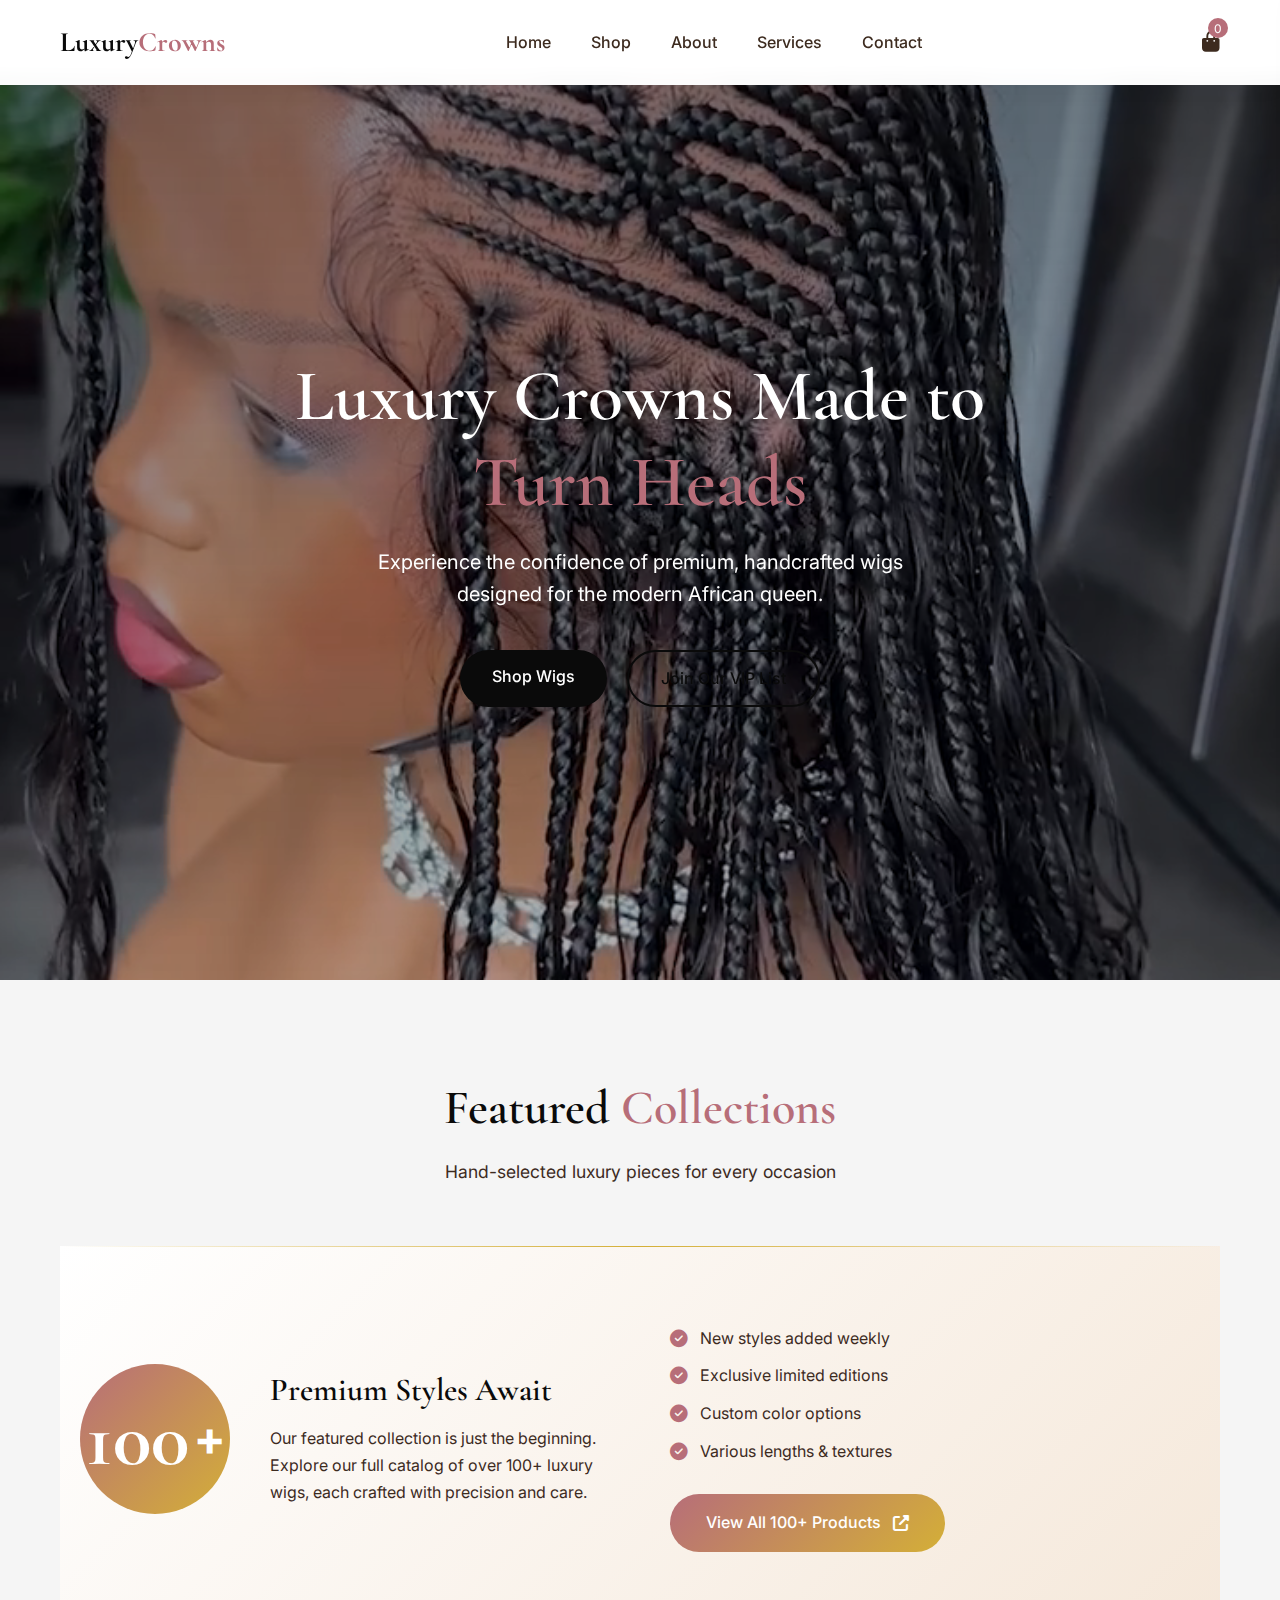
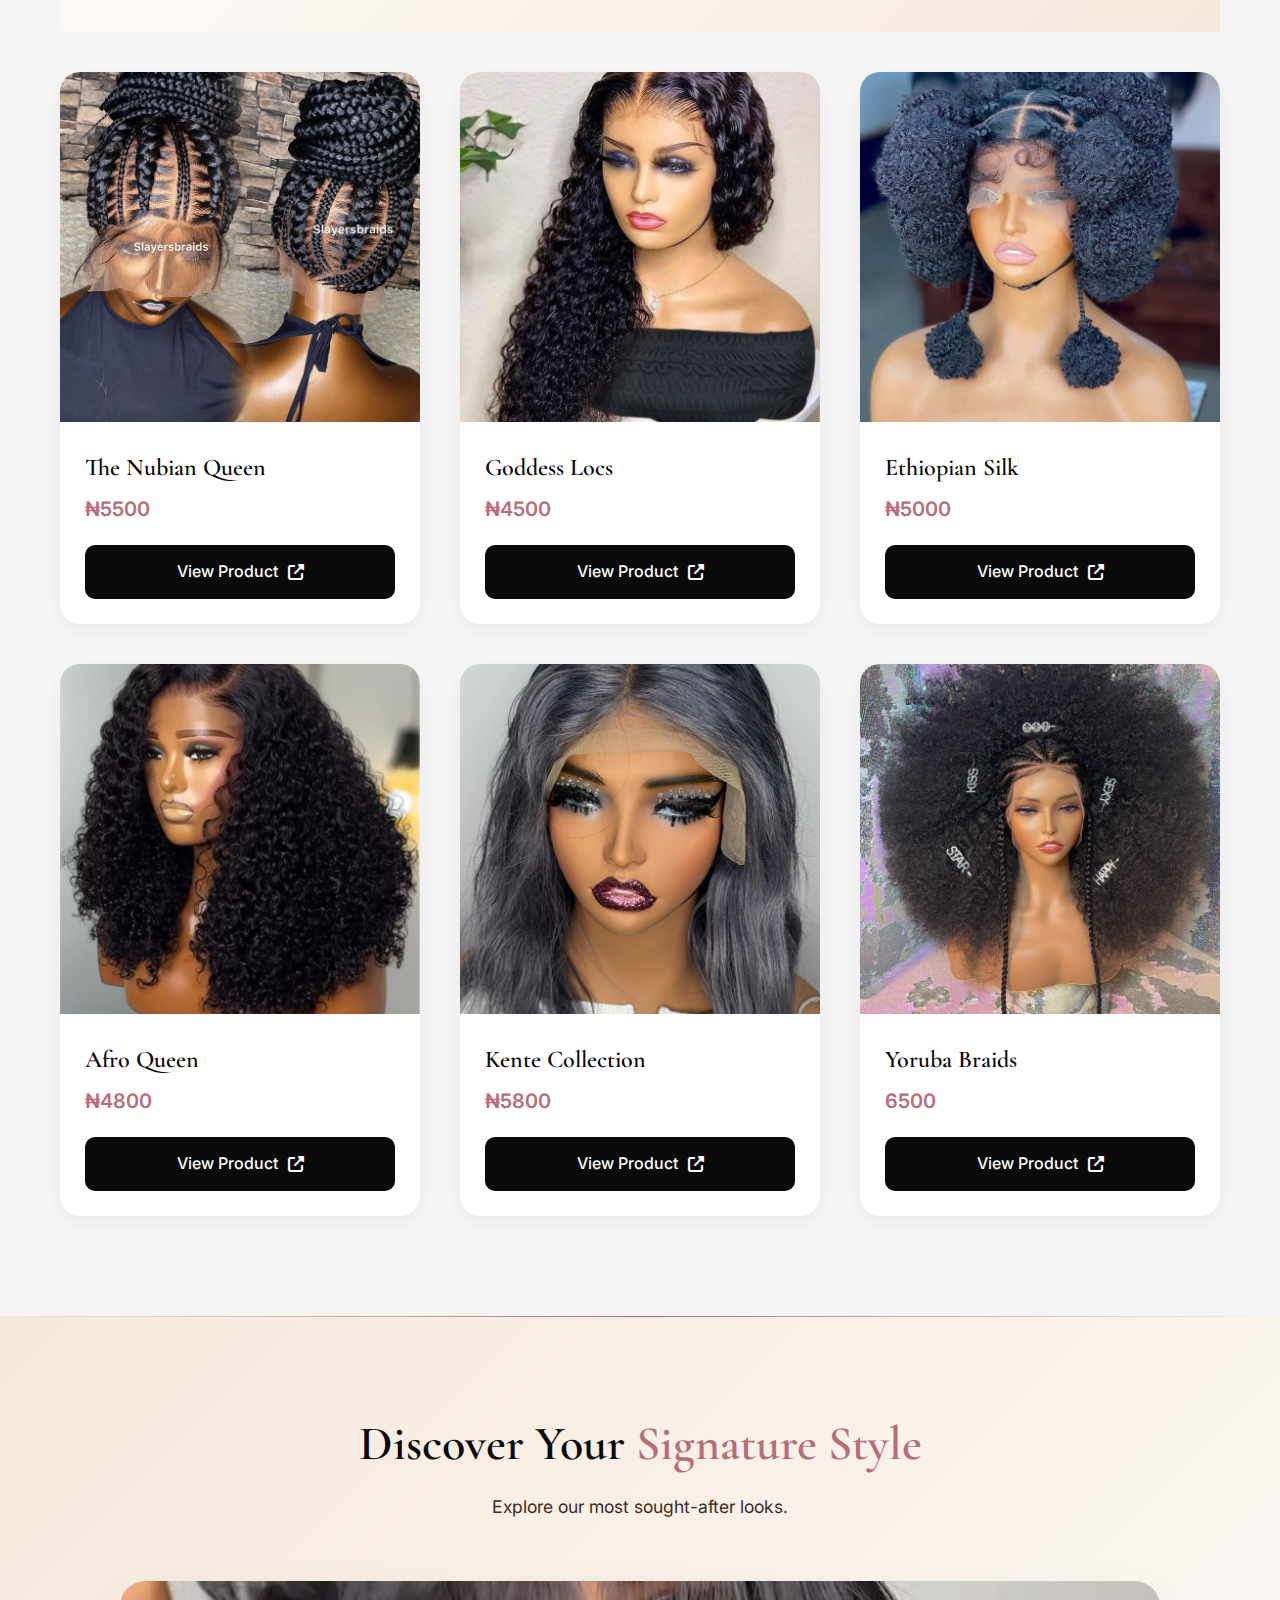
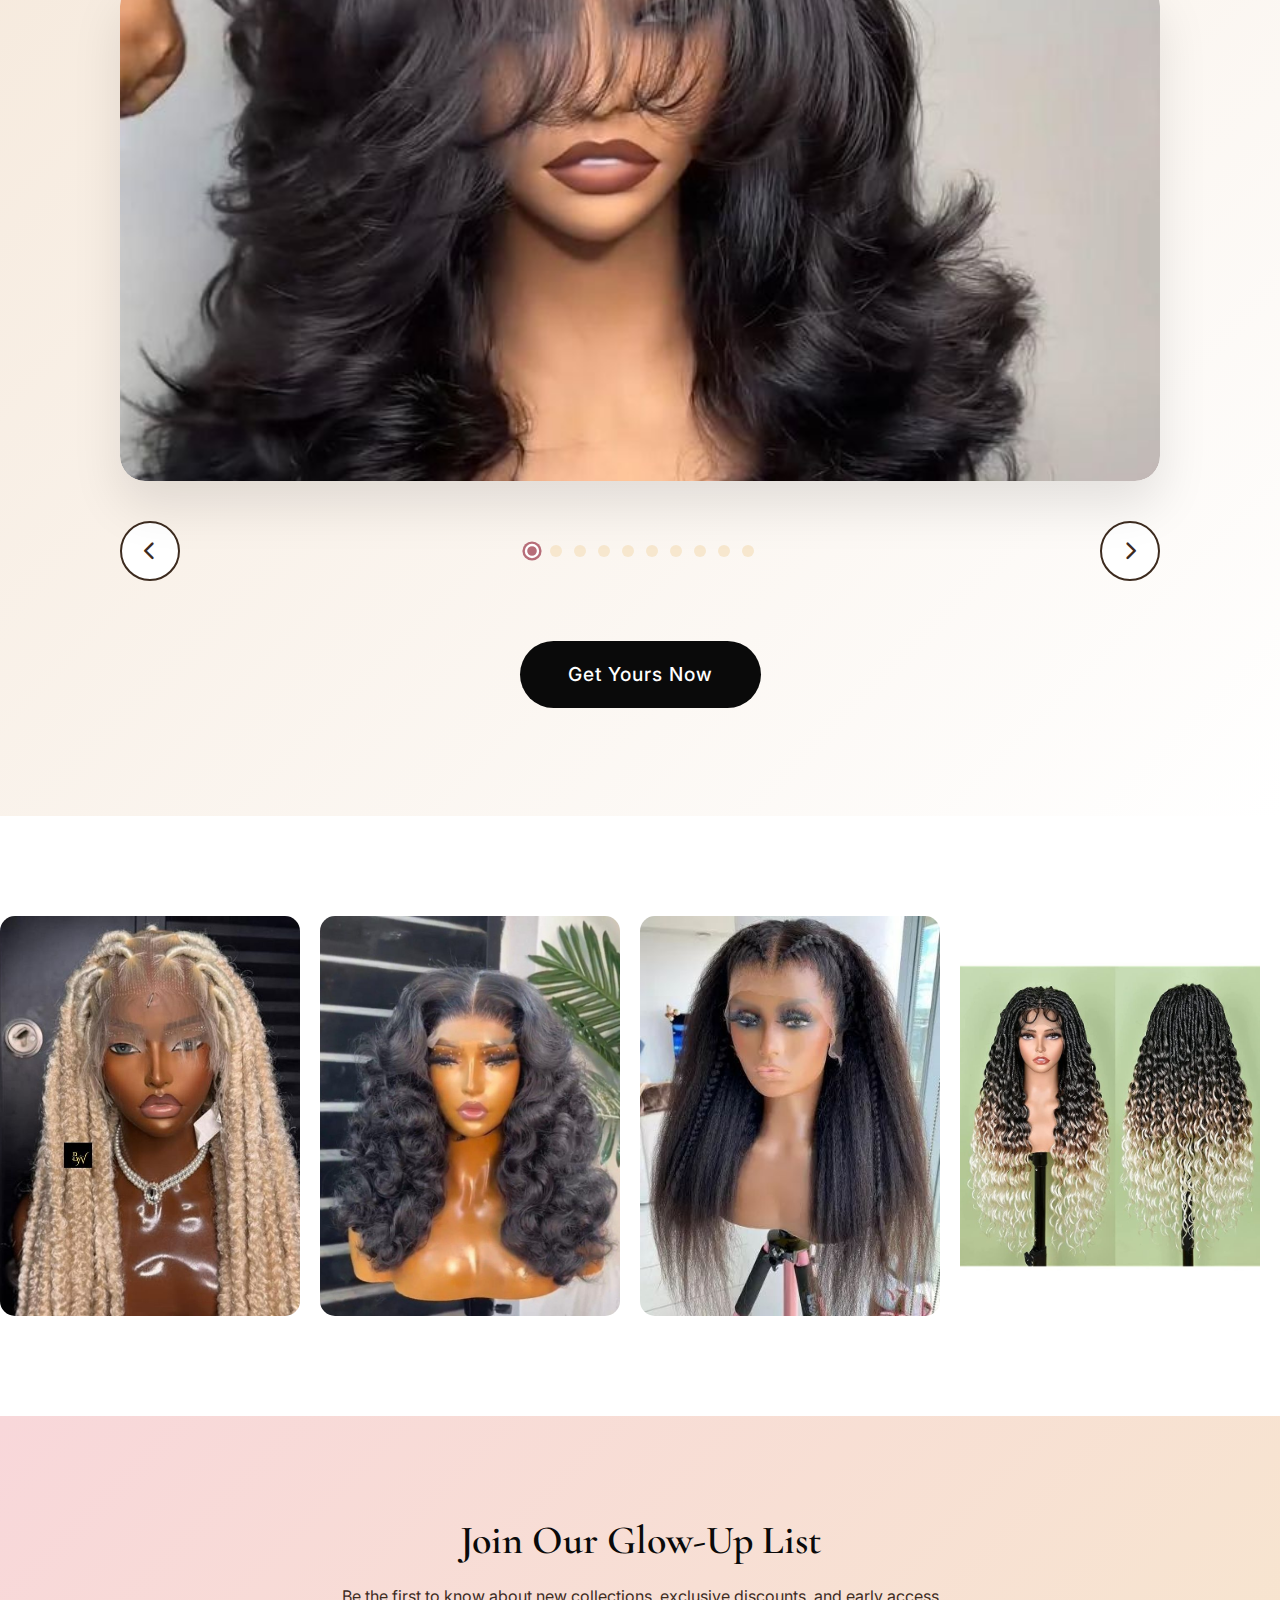
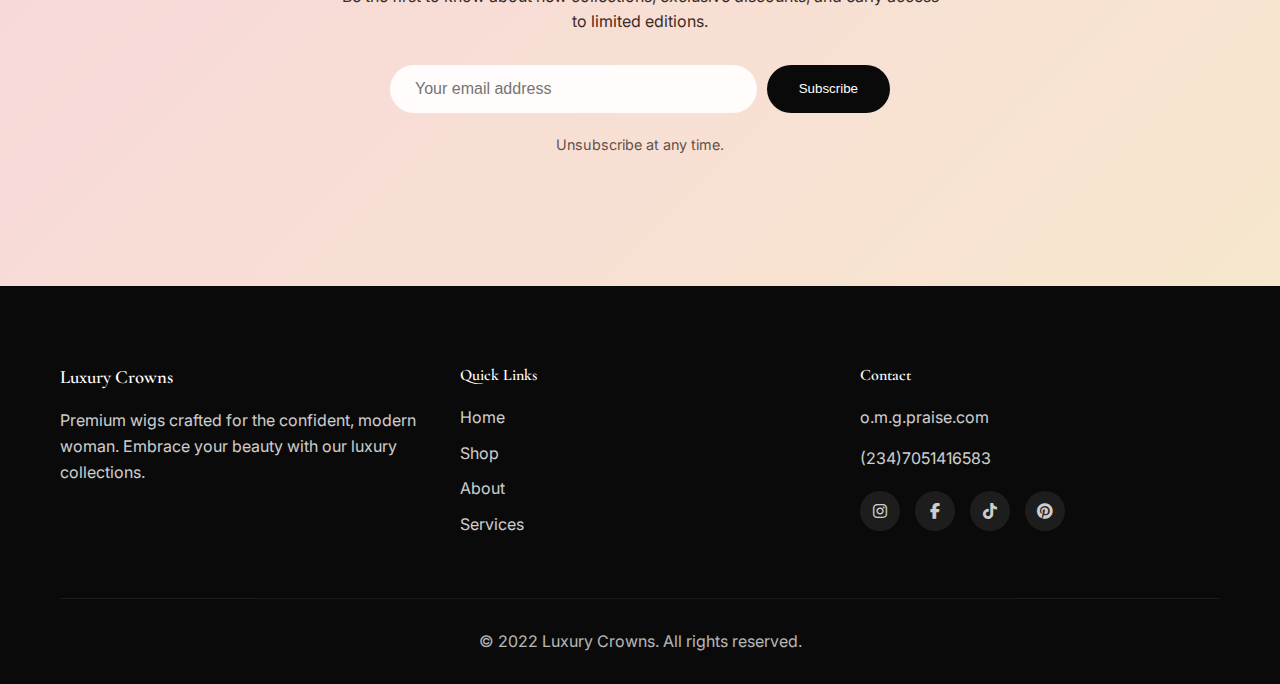
<file: index.html>
<!DOCTYPE html>
<html lang="en">
<head>
    <meta charset="UTF-8">
    <meta name="viewport" content="width=device-width, initial-scale=1.0">
    <title>Luxury Crowns | Premium Wigs for the Modern African Woman</title>
    <link rel="stylesheet" href="style.css">
    <link rel="preconnect" href="https://fonts.googleapis.com">
    <link rel="preconnect" href="https://fonts.gstatic.com" crossorigin>
    <link href="https://fonts.googleapis.com/css2?family=Cormorant+Garamond:wght@300;400;500;600;700&family=Inter:wght@300;400;500;600&display=swap" rel="stylesheet">
    <link rel="stylesheet" href="https://cdnjs.cloudflare.com/ajax/libs/font-awesome/6.4.0/css/all.min.css">
</head>
<body>
    <!-- Navigation -->
    <nav class="navbar">
        <div class="nav-container">
            <a href="index.html" class="logo">Luxury<span>Crowns</span></a>
            
            <div class="nav-links">
                <a href="index.html">Home</a>
                <a href="#featured">Shop</a>
                <a href="about.html">About</a>
                <a href="services.html">Services</a>
                <a href="contact.html">Contact</a>
            </div>
            
            <div class="nav-icons">
                <div class="cart-icon" id="cartIcon">
                    <i class="fas fa-shopping-bag"></i>
                    <span class="cart-count" id="cartCount">0</span>
                </div>
                <button class="hamburger" id="hamburger">
                    <i class="fas fa-bars"></i>
                </button>
            </div>
        </div>
    </nav>

    <!-- Mobile Menu -->
    <div class="mobile-menu" id="mobileMenu">
        <a href="index.html">Home</a>
        <a href="#featured">Shop</a>
        <a href="about.html">About</a>
        <a href="services.html">Services</a>
        <a href="contact.html">Contact</a>
    </div>

    <!-- Hero Section -->
    <section class="hero">
        <div class="video-container">
            <video autoplay muted loop playsinline id="heroVideo">
                <source src="video_1.mp4" type="video/mp4">
                Your browser does not support the video tag.
            </video>
            <div class="video-overlay"></div>
        </div>
        
        <div class="hero-content">
            <h1 class="hero-title">Luxury Crowns Made to <span class="highlight">Turn Heads</span></h1>
            <p class="hero-subtitle">Experience the confidence of premium, handcrafted wigs designed for the modern African queen.</p>
            <div class="hero-buttons">
                <a href="#featured" class="btn-primary">Shop Wigs</a>
                <a href="#newsletter" class="btn-secondary">Join Our VIP List</a>
            </div>
        </div>
    </section>

    <!-- Featured Products -->
    <section class="featured-products" id="featured">
        <div class="container">
            <h2 class="section-title">Featured <span class="highlight">Collections</span></h2>
            <p class="section-subtitle">Hand-selected luxury pieces for every occasion</p>
            
            <!-- 100+ Products Section -->
<section class="collection-size">
    <div class="container">
        <div class="size-content">
            <div class="size-left">
                <div class="size-number">
                    <span class="count">100</span>
                    <span class="plus">+</span>
                </div>
                <div class="size-text">
                    <h3>Premium Styles Await</h3>
                    <p>Our featured collection is just the beginning. Explore our full catalog of over 100+ luxury wigs, each crafted with precision and care.</p>
                </div>
            </div>
            <div class="size-right">
                <div class="size-features">
                    <div class="feature">
                        <i class="fas fa-check-circle"></i>
                        <span>New styles added weekly</span>
                    </div>
                    <div class="feature">
                        <i class="fas fa-check-circle"></i>
                        <span>Exclusive limited editions</span>
                    </div>
                    <div class="feature">
                        <i class="fas fa-check-circle"></i>
                        <span>Custom color options</span>
                    </div>
                    <div class="feature">
                        <i class="fas fa-check-circle"></i>
                        <span>Various lengths & textures</span>
                    </div>
                </div>
                <a href="https://selar.com/m/Luxury_Crown" target="_blank" class="btn-primary btn-external">
                    <span>View All 100+ Products</span>
                    <i class="fas fa-external-link-alt"></i>
                </a>
                
            </div>
        </div>
    </div>
</section>
            
            <div class="products-grid">
                <!-- Product 1 -->
                          <!-- Product 1 -->
            <a href="https://selar.com/m/Luxury_Crown" target="_blank" class="product-card">
                <img src="image_1.png" alt="The Nubian Queen" class="product-image">
                <div class="product-info">
                    <h3 class="product-title">The Nubian Queen</h3>
                    <p class="product-price">₦5500</p>
                    <div class="product-btn">
                        <span>View Product</span>
                        <i class="fas fa-external-link-alt"></i>
                    </div>
                </div>
            </a>
            
            <!-- Product 2 -->
            <a href="https://selar.com/m/Luxury_Crown" target="_blank" class="product-card">
                <img src="image_2.png" alt="Goddess Locs" class="product-image">
                <div class="product-info">
                    <h3 class="product-title">Goddess Locs</h3>
                    <p class="product-price">₦4500</p>
                    <div class="product-btn">
                        <span>View Product</span>
                        <i class="fas fa-external-link-alt"></i>
                    </div>
                </div>
            </a>
            
            <!-- Product 3 -->
            <a href="https://selar.com/m/Luxury_Crown" target="_blank" class="product-card">
                <img src="image_3.png" alt="Ethiopian Silk" class="product-image">
                <div class="product-info">
                    <h3 class="product-title">Ethiopian Silk</h3>
                    <p class="product-price">₦5000</p>
                    <div class="product-btn">
                        <span>View Product</span>
                        <i class="fas fa-external-link-alt"></i>
                    </div>
                </div>
            </a>
            
            <!-- Product 4 -->
            <a href="https://selar.com/m/Luxury_Crown" target="_blank" class="product-card">
                <img src="image_4.png" alt="Afro Queen" class="product-image">
                <div class="product-info">
                    <h3 class="product-title">Afro Queen</h3>
                    <p class="product-price">₦4800</p>
                    <div class="product-btn">
                        <span>View Product</span>
                        <i class="fas fa-external-link-alt"></i>
                    </div>
                </div>
            </a>
            
            <!-- Product 5 -->
            <a href="https://selar.com/m/Luxury_Crown" target="_blank" class="product-card">
                <img src="image_5.png" alt="Kente Collection" class="product-image">
                <div class="product-info">
                    <h3 class="product-title">Kente Collection</h3>
                    <p class="product-price">₦5800</p>
                    <div class="product-btn">
                        <span>View Product</span>
                        <i class="fas fa-external-link-alt"></i>
                    </div>
                </div>
            </a>
            
            <!-- Product 6 -->
            <a href="https://selar.com/m/Luxury_Crown" target="_blank" class="product-card">
                <img src="image_6.png" alt="Yoruba Braids" class="product-image">
                <div class="product-info">
                    <h3 class="product-title">Yoruba Braids</h3>
                    <p class="product-price">6500</p>
                    <div class="product-btn">
                        <span>View Product</span>
                        <i class="fas fa-external-link-alt"></i>
                    </div>
                </div>
            </a>
        

            </div>
        </div>
    </section>

    <!-- Luxury Slider Section -->
    <section class="luxury-slider-section">
        <div class="container">
            <h2 class="section-title">Discover Your <span class="highlight">Signature Style</span></h2>
            <p class="section-subtitle">Explore our most sought-after looks.</p>
            
            <div class="slider-container">
                <div class="slider-wrapper">
                    <div class="slider-track" id="sliderTrack">
                        <!-- Slide 1 -->
                        <div class="slider-slide">
                            <img src="image_7.png" alt="The Nubian Queen" class="slider-image">
                            <div class="slider-caption">
                                <h3 class="caption-title">The Nubian Queen</h3>
                                <p class="caption-subtitle">Luxury Straight Wig • ₦5500 </p>
                            </div>
                        </div>
                        
                        <!-- Slide 2 -->
                        <div class="slider-slide">
                            <img src="image_8.png" alt="Goddess Locs" class="slider-image">
                            <div class="slider-caption">
                                <h3 class="caption-title">Goddess Locs</h3>
                                <p class="caption-subtitle">Premium Synthetic Locs • ₦5800</p>
                            </div>
                        </div>
                        
                        <!-- Slide 3 -->
                        <div class="slider-slide">
                            <img src="image_9.png" alt="Ethiopian Silk" class="slider-image">
                            <div class="slider-caption">
                                <h3 class="caption-title">Ethiopian Silk</h3>
                                <p class="caption-subtitle">Silky Smooth Collection • ₦5000</p>
                            </div>
                        </div>
                        
                        <!-- Slide 4 -->
                        <div class="slider-slide">
                            <img src="image_10.png" alt="Afro Queen" class="slider-image">
                            <div class="slider-caption">
                                <h3 class="caption-title">Afro Queen</h3>
                                <p class="caption-subtitle">Natural Afro Texture • ₦4800</p>
                            </div>
                        </div>
                        
                        <!-- Slide 5 -->
                        <div class="slider-slide">
                            <img src="image_11.png" alt="Kente Collection" class="slider-image">
                            <div class="slider-caption">
                                <h3 class="caption-title">Kente Collection</h3>
                                <p class="caption-subtitle">Handwoven Patterns • ₦5200</p>
                            </div>
                        </div>
                        
                        <!-- Slide 6 -->
                        <div class="slider-slide">
                            <img src="image_12.png" alt="Yoruba Braids" class="slider-image">
                            <div class="slider-caption">
                                <h3 class="caption-title">Yoruba Braids</h3>
                                <p class="caption-subtitle">Traditional Braiding • ₦4800
                              </p>
                            </div>
                        </div>
                        
                        <!-- Slide 7 -->
                        <div class="slider-slide">
                            <img src="image_13.png" alt="Ghana Weaves" class="slider-image">
                            <div class="slider-caption">
                                <h3 class="caption-title">Ghana Weaves</h3>
                                <p class="caption-subtitle">Luxury Human Hair • ₦6200</p>
                            </div>
                        </div>
                        
                        <!-- Slide 8 -->
                        <div class="slider-slide">
                            <img src="image_14.png" alt="Couture Collection" class="slider-image">
                            <div class="slider-caption">
                                <h3 class="caption-title">Couture Collection</h3>
                                <p class="caption-subtitle">Limited Edition • ₦8500</p>
                            </div>
                        </div>
                        
                        <!-- Slide 9 -->
                        <div class="slider-slide">
                            <img src="image_15.png" alt="Royal Blowout" class="slider-image">
                            <div class="slider-caption">
                                <h3 class="caption-title">Royal Blowout</h3>
                                <p class="caption-subtitle">Voluminous Style • ₦16300</p>
                            </div>
                        </div>
                        
                        <!-- Slide 10 -->
                        <div class="slider-slide">
                            <img src="image_16.png" alt="Sahara Waves" class="slider-image">
                            <div class="slider-caption">
                                <h3 class="caption-title">Sahara Waves</h3>
                                <p class="caption-subtitle">Beach Wave Texture • ₦5500</p>
                            </div>
                        </div>
                    </div>
                </div>
                
                <!-- Slider Navigation -->
                <div class="slider-nav">
                    <button class="slider-arrow prev-arrow" id="prevBtn">
                        <i class="fas fa-chevron-left"></i>
                    </button>
                    <div class="slider-dots" id="sliderDots">
                        <!-- Dots will be generated by JavaScript -->
                    </div>
                    <button class="slider-arrow next-arrow" id="nextBtn">
                        <i class="fas fa-chevron-right"></i>
                    </button>
                </div>
            </div>
            
            <!-- Get Yours Now Button -->
            <div class="slider-cta">
                <a href="#featured" class="btn-primary btn-large">Get Yours Now</a>
            </div>
        </div>
    </section>

    <!-- Moving Images Section -->
    <section class="moving-images">
        <div class="scrolling-container">
            <div class="scrolling-track" id="scrollingTrack">
                <img src="image_17.png" alt="Luxury Wig">
                <img src="image_18.png" alt="Luxury Wig">
                <img src="image_19.png" alt="Luxury Wig">
                <img src="image_20.png" alt="Luxury Wig">
                <img src="image_21.png" alt="Luxury Wig">
                <img src="image_22.png" alt="Luxury Wig">
                <img src="image_23.png" alt="Luxury Wig">
                <img src="image_24.png" alt="Luxury Wig">
                <!-- Duplicate for seamless scrolling -->
                <img src="image_17.png" alt="Luxury Wig">
                <img src="image_18.png" alt="Luxury Wig">
                <img src="image_19.png" alt="Luxury Wig">
                <img src="image_20.png" alt="Luxury Wig">
                <img src="image_21.png" alt="Luxury Wig">
                <img src="image_22.png" alt="Luxury Wig">
                <img src="image_23.png" alt="Luxury Wig">
                <img src="image_24.png" alt="Luxury Wig">
            </div>
        </div>
    </section>

    <!-- Newsletter -->
    <section class="newsletter" id="newsletter">
        <div class="container">
            <div class="newsletter-content">
                <h2>Join Our Glow-Up List</h2>
                <p>Be the first to know about new collections, exclusive discounts, and early access to limited editions.</p>
                <form class="newsletter-form" id="newsletterForm">
                    <input type="email" placeholder="Your email address" required>
                    <button type="submit" class="btn-primary">Subscribe</button>
                </form>
                <p class="newsletter-note"> Unsubscribe at any time.</p>
            </div>
        </div>
    </section>

    <!-- Cart Sidebar -->
    <div class="cart-sidebar" id="cartSidebar">
        <div class="cart-header">
            <h3>Your Shopping Bag</h3>
            <button class="close-cart" id="closeCart">&times;</button>
        </div>
        <div class="cart-items" id="cartItems">
            <!-- Cart items will be added here -->
        </div>
        <div class="cart-total">
            <p>Total: <span id="cartTotal">$0.00</span></p>
            <button class="btn-primary checkout-btn">Proceed to Checkout</button>
        </div>
    </div>

    <!-- Footer -->
    <footer class="footer">
        <div class="container">
            <div class="footer-content">
                <div class="footer-section">
                    <h3>Luxury Crowns</h3>
                    <p>Premium wigs crafted for the confident, modern woman. Embrace your beauty with our luxury collections.</p>
                </div>
                <div class="footer-section">
                    <h4>Quick Links</h4>
                    <a href="index.html">Home</a>
                    <a href="#featured">Shop</a>
                    <a href="about.html">About</a>
                    <a href="services.html">Services</a>
                </div>
                <div class="footer-section">
                    <h4>Contact</h4>
                    <p>o.m.g.praise.com</p>
                    <p>(234)7051416583</p>
                    <div class="social-icons">
                        <a href="#"><i class="fab fa-instagram"></i></a>
                        <a href="#"><i class="fab fa-facebook-f"></i></a>
                        <a href="#"><i class="fab fa-tiktok"></i></a>
                        <a href="#"><i class="fab fa-pinterest"></i></a>
                    </div>
                </div>
            </div>
            <div class="footer-bottom">
                <p>&copy; 2022 Luxury Crowns. All rights reserved.</p>
            </div>
        </div>
    </footer>

    <script src="script.js"></script>
</body>
</html>
</file>
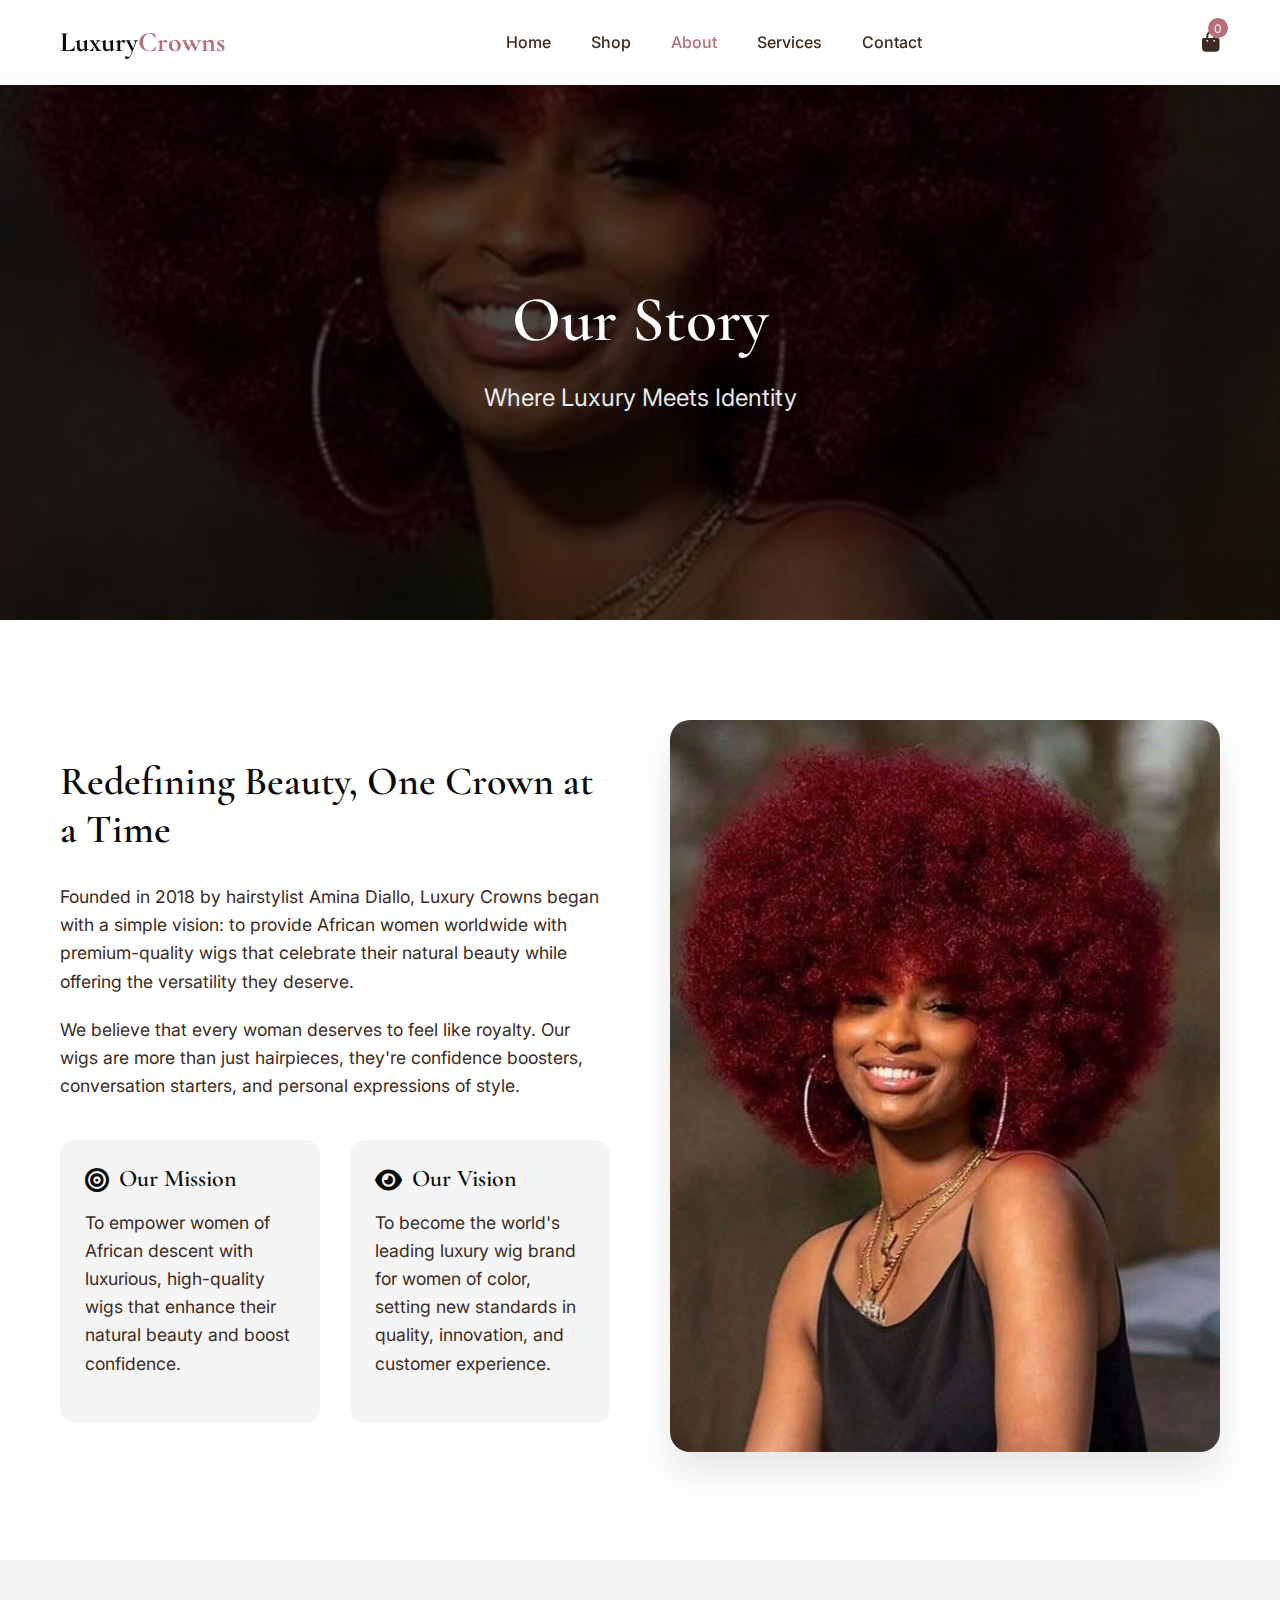
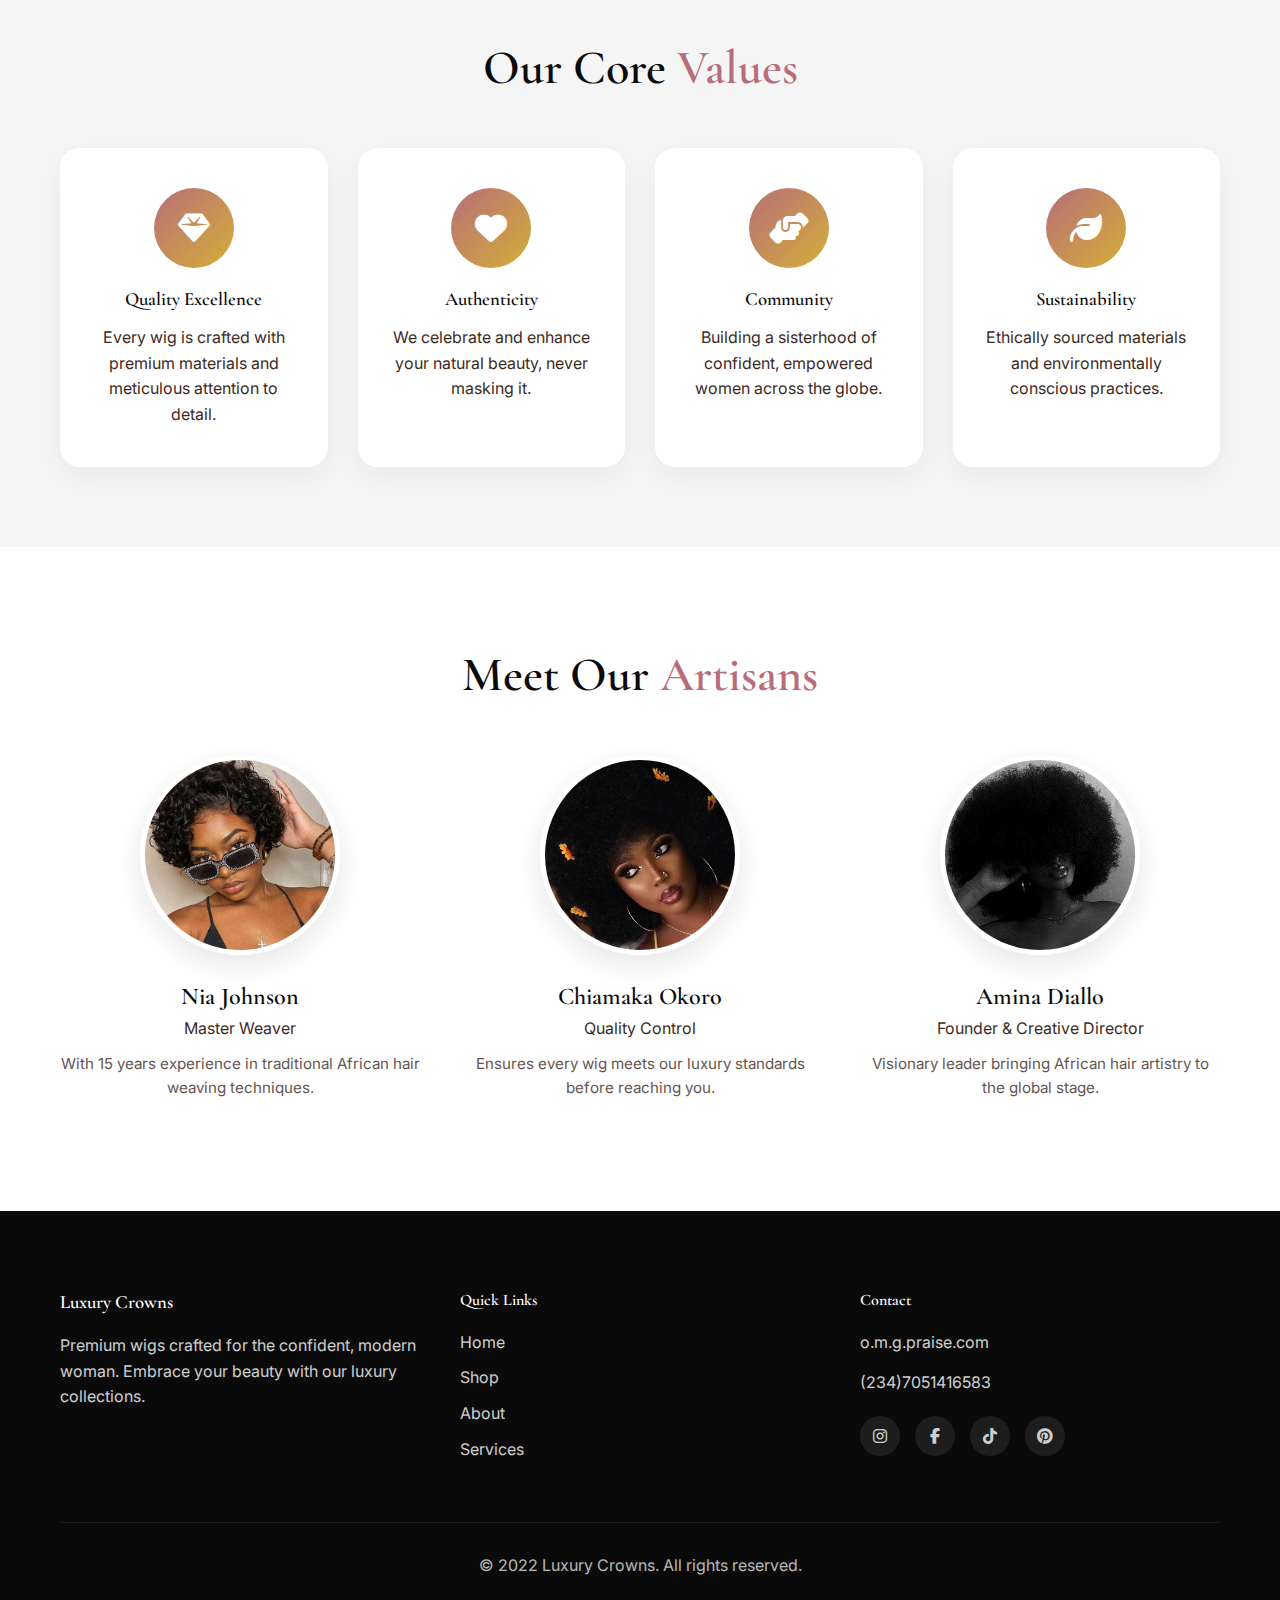
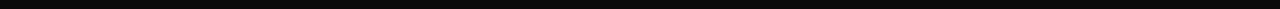
<file: about.html>
<!DOCTYPE html>
<html lang="en">
<head>
    <meta charset="UTF-8">
    <meta name="viewport" content="width=device-width, initial-scale=1.0">
    <title>About Us | Luxury Crowns</title>
    <link rel="stylesheet" href="style.css">
    <link rel="preconnect" href="https://fonts.googleapis.com">
    <link rel="preconnect" href="https://fonts.gstatic.com" crossorigin>
    <link href="https://fonts.googleapis.com/css2?family=Cormorant+Garamond:wght@300;400;500;600;700&family=Inter:wght@300;400;500;600&display=swap" rel="stylesheet">
    <link rel="stylesheet" href="https://cdnjs.cloudflare.com/ajax/libs/font-awesome/6.4.0/css/all.min.css">
</head>
<body>
    <!-- Navigation -->
    <nav class="navbar">
        <div class="nav-container">
            <a href="index.html" class="logo">Luxury<span>Crowns</span></a>
            <div class="nav-links">
                <a href="index.html">Home</a>
                <a href="index.html#featured">Shop</a>
                <a href="about.html" class="active">About</a>
                <a href="services.html">Services</a>
                <a href="contact.html">Contact</a>
            </div>
            <div class="nav-icons">
                <div class="cart-icon" id="cartIcon">
                    <i class="fas fa-shopping-bag"></i>
                    <span class="cart-count" id="cartCount">0</span>
                </div>
                <button class="hamburger" id="hamburger">
                    <i class="fas fa-bars"></i>
                </button>
            </div>
        </div>
    </nav>

    <!-- Mobile Menu -->
    <div class="mobile-menu" id="mobileMenu">
        <a href="index.html">Home</a>
        <a href="index.html#featured">Shop</a>
        <a href="about.html" class="active">About</a>
        <a href="services.html">Services</a>
        <a href="contact.html">Contact</a>
    </div>

    <!-- About Hero -->
    <section class="about-hero">
        <div class="container">
            <h1 class="page-title">Our Story</h1>
            <p class="page-subtitle">Where Luxury Meets Identity</p>
        </div>
    </section>

    <!-- About Content -->
    <section class="about-content">
        <div class="container">
            <div class="about-grid">
                <div class="about-text">
                    <h2>Redefining Beauty, One Crown at a Time</h2>
                    <p>Founded in 2018 by hairstylist Amina Diallo, Luxury Crowns began with a simple vision: to provide African women worldwide with premium-quality wigs that celebrate their natural beauty while offering the versatility they deserve.</p>
                    <p>We believe that every woman deserves to feel like royalty. Our wigs are more than just hairpieces, they're confidence boosters, conversation starters, and personal expressions of style.</p>
                    
                    <div class="mission-vision">
                        <div class="mission">
                            <h3><i class="fas fa-bullseye"></i> Our Mission</h3>
                            <p>To empower women of African descent with luxurious, high-quality wigs that enhance their natural beauty and boost confidence.</p>
                        </div>
                        <div class="vision">
                            <h3><i class="fas fa-eye"></i> Our Vision</h3>
                            <p>To become the world's leading luxury wig brand for women of color, setting new standards in quality, innovation, and customer experience.</p>
                        </div>
                    </div>
                </div>
                
                <div class="about-image">
                    <img src="image_25.png" alt="Founder Amina Diallo">
                </div>
            </div>
        </div>
    </section>

    <!-- Values Section -->
    <section class="values-section">
        <div class="container">
            <h2 class="section-title">Our Core <span class="highlight">Values</span></h2>
            
            <div class="values-grid">
                <div class="value-card fade-in">
                    <div class="value-icon">
                        <i class="fas fa-gem"></i>
                    </div>
                    <h3>Quality Excellence</h3>
                    <p>Every wig is crafted with premium materials and meticulous attention to detail.</p>
                </div>
                
                <div class="value-card fade-in">
                    <div class="value-icon">
                        <i class="fas fa-heart"></i>
                    </div>
                    <h3>Authenticity</h3>
                    <p>We celebrate and enhance your natural beauty, never masking it.</p>
                </div>
                
                <div class="value-card fade-in">
                    <div class="value-icon">
                        <i class="fas fa-hands-helping"></i>
                    </div>
                    <h3>Community</h3>
                    <p>Building a sisterhood of confident, empowered women across the globe.</p>
                </div>
                
                <div class="value-card fade-in">
                    <div class="value-icon">
                        <i class="fas fa-leaf"></i>
                    </div>
                    <h3>Sustainability</h3>
                    <p>Ethically sourced materials and environmentally conscious practices.</p>
                </div>
            </div>
        </div>
    </section>

    <!-- Team Section -->
    <section class="team-section">
        <div class="container">
            <h2 class="section-title">Meet Our <span class="highlight">Artisans</span></h2>
            
            <div class="team-grid">
                <div class="team-member">
                    <img src="image_26.png" alt="Master Weaver">
                    <h3>Nia Johnson</h3>
                    <p>Master Weaver</p>
                    <p class="member-bio">With 15 years experience in traditional African hair weaving techniques.</p>
                </div>
                
                <div class="team-member">
                    <img src="image_27.png" alt="Quality Control">
                    <h3>Chiamaka Okoro</h3>
                    <p>Quality Control</p>
                    <p class="member-bio">Ensures every wig meets our luxury standards before reaching you.</p>
                </div>
                
                <div class="team-member">
                    <img src="image_28.png" alt="Creative Director">
                    <h3>Amina Diallo</h3>
                    <p>Founder & Creative Director</p>
                    <p class="member-bio">Visionary leader bringing African hair artistry to the global stage.</p>
                </div>
            </div>
        </div>
    </section>

    <!-- Cart Sidebar -->
    <div class="cart-sidebar" id="cartSidebar">
        <div class="cart-header">
            <h3>Your Shopping Bag</h3>
            <button class="close-cart" id="closeCart">&times;</button>
        </div>
        <div class="cart-items" id="cartItems">
            <!-- Cart items will be added here -->
        </div>
        <div class="cart-total">
            <p>Total: <span id="cartTotal">$0.00</span></p>
            <button class="btn-primary checkout-btn">Proceed to Checkout</button>
        </div>
    </div>

    <!-- Footer -->
    <footer class="footer">
        <div class="container">
            <div class="footer-content">
                <div class="footer-section">
                    <h3>Luxury Crowns</h3>
                    <p>Premium wigs crafted for the confident, modern woman. Embrace your beauty with our luxury collections.</p>
                </div>
                <div class="footer-section">
                    <h4>Quick Links</h4>
                    <a href="index.html">Home</a>
                    <a href="index.html#featured">Shop</a>
                    <a href="about.html">About</a>
                    <a href="services.html">Services</a>
                </div>
                <div class="footer-section">
                    <h4>Contact</h4>
                    <p>o.m.g.praise.com</p>
                    <p>(234)7051416583</p>
                    <div class="social-icons">
                        <a href="#"><i class="fab fa-instagram"></i></a>
                        <a href="#"><i class="fab fa-facebook-f"></i></a>
                        <a href="#"><i class="fab fa-tiktok"></i></a>
                        <a href="#"><i class="fab fa-pinterest"></i></a>
                    </div>
                </div>
            </div>
            <div class="footer-bottom">
                <p>&copy; 2022 Luxury Crowns. All rights reserved.</p>
            </div>
        </div>
    </footer>

    <script src="script.js"></script>
</body>
</html>
</file>
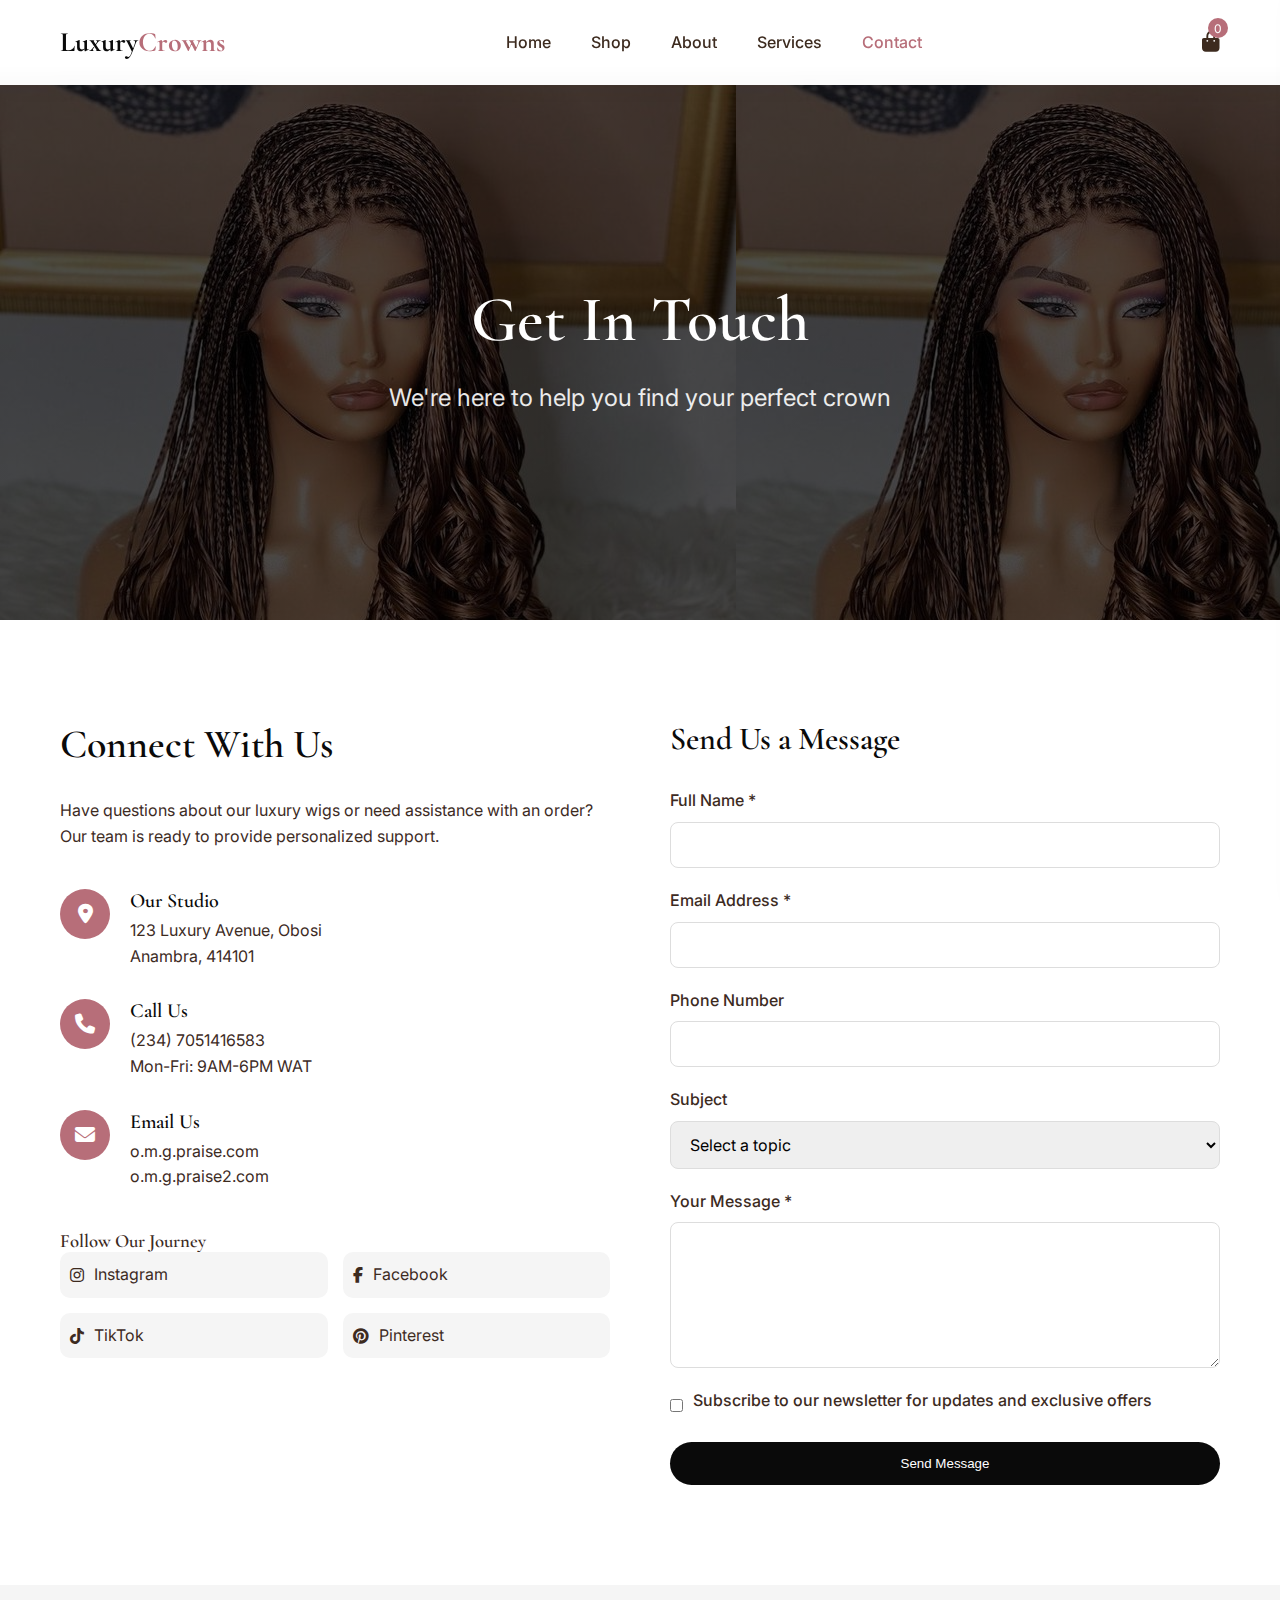
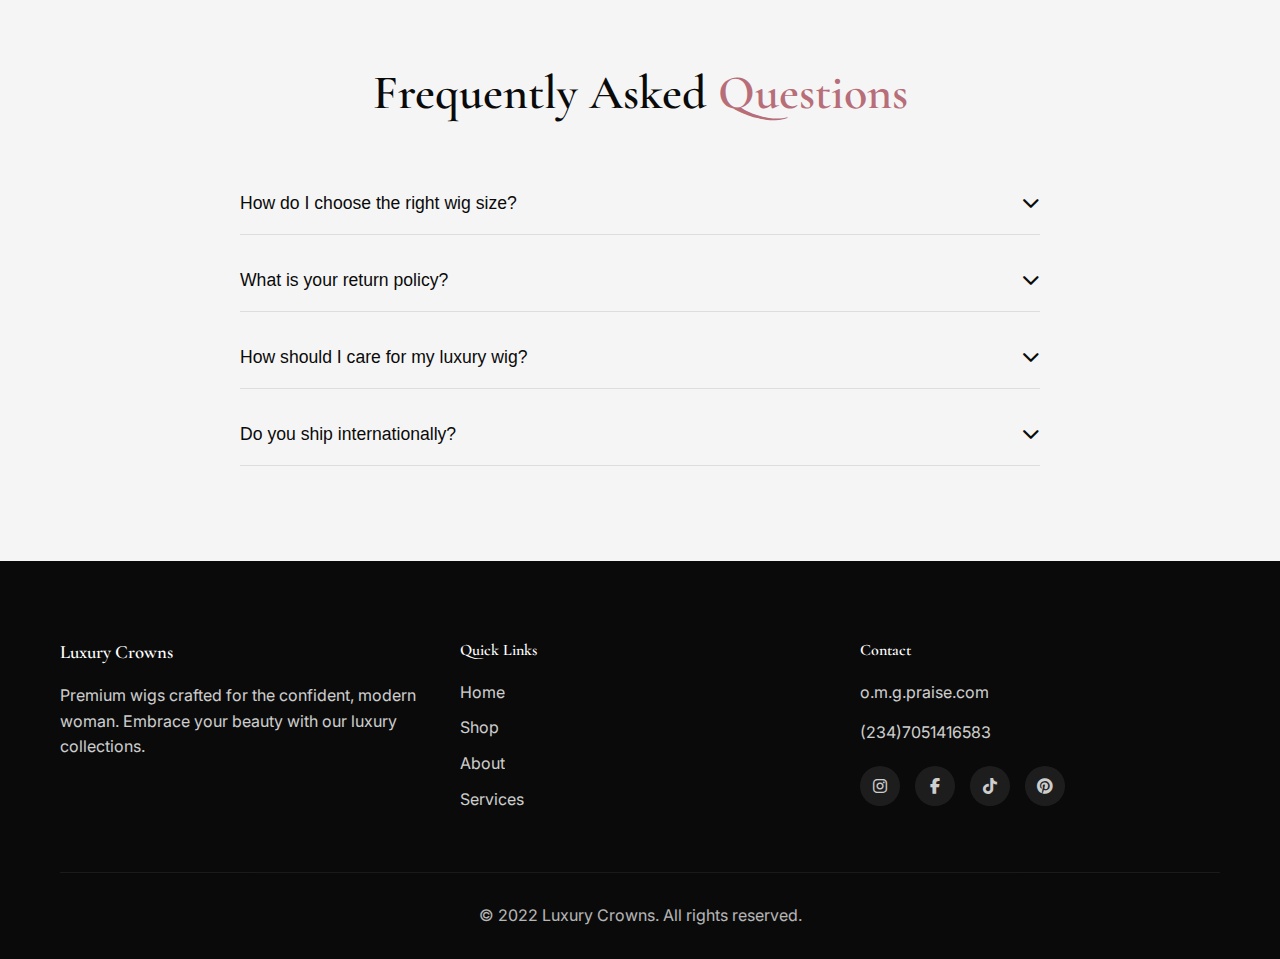
<file: contact.html>
<!DOCTYPE html>
<html lang="en">
<head>
    <meta charset="UTF-8">
    <meta name="viewport" content="width=device-width, initial-scale=1.0">
    <title>Contact Us | Luxury Crowns</title>
    <link rel="stylesheet" href="style.css">
    <link rel="preconnect" href="https://fonts.googleapis.com">
    <link rel="preconnect" href="https://fonts.gstatic.com" crossorigin>
    <link href="https://fonts.googleapis.com/css2?family=Cormorant+Garamond:wght@300;400;500;600;700&family=Inter:wght@300;400;500;600&display=swap" rel="stylesheet">
    <link rel="stylesheet" href="https://cdnjs.cloudflare.com/ajax/libs/font-awesome/6.4.0/css/all.min.css">
</head>
<body>
    <!-- Navigation -->
    <nav class="navbar">
        <div class="nav-container">
            <a href="index.html" class="logo">Luxury<span>Crowns</span></a>
            <div class="nav-links">
                <a href="index.html">Home</a>
                <a href="index.html#featured">Shop</a>
                <a href="about.html">About</a>
                <a href="services.html">Services</a>
                <a href="contact.html" class="active">Contact</a>
            </div>
            <div class="nav-icons">
                <div class="cart-icon" id="cartIcon">
                    <i class="fas fa-shopping-bag"></i>
                    <span class="cart-count" id="cartCount">0</span>
                </div>
                <button class="hamburger" id="hamburger">
                    <i class="fas fa-bars"></i>
                </button>
            </div>
        </div>
    </nav>

    <!-- Mobile Menu -->
    <div class="mobile-menu" id="mobileMenu">
        <a href="index.html">Home</a>
        <a href="index.html#featured">Shop</a>
        <a href="about.html">About</a>
        <a href="services.html">Services</a>
        <a href="contact.html" class="active">Contact</a>
    </div>

    <!-- Contact Hero -->
    <section class="contact-hero">
        <div class="container">
            <h1 class="page-title">Get In Touch</h1>
            <p class="page-subtitle">We're here to help you find your perfect crown</p>
        </div>
    </section>

    <!-- Contact Content -->
    <section class="contact-content">
        <div class="container">
            <div class="contact-grid">
                <div class="contact-info">
                    <h2>Connect With Us</h2>
                    <p>Have questions about our luxury wigs or need assistance with an order? Our team is ready to provide personalized support.</p>
                    
                    <div class="contact-details">
                        <div class="contact-item">
                            <div class="contact-icon">
                                <i class="fas fa-map-marker-alt"></i>
                            </div>
                            <div>
                                <h3>Our Studio</h3>
                                <p>123 Luxury Avenue, Obosi<br>Anambra, 414101</p>
                            </div>
                        </div>
                        
                        <div class="contact-item">
                            <div class="contact-icon">
                                <i class="fas fa-phone"></i>
                            </div>
                            <div>
                                <h3>Call Us</h3>
                                <p>(234) 7051416583<br>Mon-Fri: 9AM-6PM WAT</p>
                            </div>
                        </div>
                        
                        <div class="contact-item">
                            <div class="contact-icon">
                                <i class="fas fa-envelope"></i>
                            </div>
                            <div>
                                <h3>Email Us</h3>
                                <p>o.m.g.praise.com<br>o.m.g.praise2.com</p>
                            </div>
                        </div>
                    </div>
                    
                    <div class="social-contact">
                        <h3>Follow Our Journey</h3>
                        <div class="social-icons-large">
                            <a href="#" class="social-icon">
                                <i class="fab fa-instagram"></i>
                                <span>Instagram</span>
                            </a>
                            <a href="#" class="social-icon">
                                <i class="fab fa-facebook-f"></i>
                                <span>Facebook</span>
                            </a>
                            <a href="#" class="social-icon">
                                <i class="fab fa-tiktok"></i>
                                <span>TikTok</span>
                            </a>
                            <a href="#" class="social-icon">
                                <i class="fab fa-pinterest"></i>
                                <span>Pinterest</span>
                            </a>
                        </div>
                    </div>
                </div>
                
                <div class="contact-form-container">
                    <h2>Send Us a Message</h2>
                    <form class="contact-form" id="contactForm">
                        <div class="form-group">
                            <label for="name">Full Name *</label>
                            <input type="text" id="name" name="name" required>
                        </div>
                        
                        <div class="form-group">
                            <label for="email">Email Address *</label>
                            <input type="email" id="email" name="email" required>
                        </div>
                        
                        <div class="form-group">
                            <label for="phone">Phone Number</label>
                            <input type="tel" id="phone" name="phone">
                        </div>
                        
                        <div class="form-group">
                            <label for="subject">Subject</label>
                            <select id="subject" name="subject">
                                <option value="">Select a topic</option>
                                <option value="general">General Inquiry</option>
                                <option value="order">Order Status</option>
                                <option value="custom">Custom Wig Request</option>
                                <option value="maintenance">Maintenance Services</option>
                                <option value="wholesale">Wholesale Inquiry</option>
                                <option value="other">Other</option>
                            </select>
                        </div>
                        
                        <div class="form-group">
                            <label for="message">Your Message *</label>
                            <textarea id="message" name="message" rows="6" required></textarea>
                        </div>
                        
                        <div class="form-group checkbox-group">
                            <input type="checkbox" id="newsletter" name="newsletter">
                            <label for="newsletter">Subscribe to our newsletter for updates and exclusive offers</label>
                        </div>
                        
                        <button type="submit" class="btn-primary btn-full">Send Message</button>
                    </form>
                </div>
            </div>
        </div>
    </section>

    <!-- FAQ Section -->
    <section class="faq-section">
        <div class="container">
            <h2 class="section-title">Frequently Asked <span class="highlight">Questions</span></h2>
            
            <div class="faq-grid">
                <div class="faq-item">
                    <button class="faq-question">
                        How do I choose the right wig size?
                        <i class="fas fa-chevron-down"></i>
                    </button>
                    <div class="faq-answer">
                        <p>We provide a detailed sizing guide with measurements. For the perfect fit, we recommend scheduling a virtual consultation where our experts can guide you through the process.</p>
                    </div>
                </div>
                
                <div class="faq-item">
                    <button class="faq-question">
                        What is your return policy?
                        <i class="fas fa-chevron-down"></i>
                    </button>
                    <div class="faq-answer">
                        <p>We offer a 14-day return policy for unworn wigs in their original packaging. Custom wigs are non-returnable but come with a satisfaction guarantee and free adjustments.</p>
                    </div>
                </div>
                
                <div class="faq-item">
                    <button class="faq-question">
                        How should I care for my luxury wig?
                        <i class="fas fa-chevron-down"></i>
                    </button>
                    <div class="faq-answer">
                        <p>Each wig comes with a care guide. We recommend using sulfate-free products, avoiding high heat, and storing on a wig stand. We also offer professional maintenance services.</p>
                    </div>
                </div>
                
                <div class="faq-item">
                    <button class="faq-question">
                        Do you ship internationally?
                        <i class="fas fa-chevron-down"></i>
                    </button>
                    <div class="faq-answer">
                        <p>Yes, we ship worldwide. International shipping typically takes 7-14 business days. Customs fees may apply depending on your country's regulations.</p>
                    </div>
                </div>
            </div>
        </div>
    </section>

    <!-- Cart Sidebar -->
    <div class="cart-sidebar" id="cartSidebar">
        <div class="cart-header">
            <h3>Your Shopping Bag</h3>
            <button class="close-cart" id="closeCart">&times;</button>
        </div>
        <div class="cart-items" id="cartItems">
            <!-- Cart items will be added here -->
        </div>
        <div class="cart-total">
            <p>Total: <span id="cartTotal">$0.00</span></p>
            <button class="btn-primary checkout-btn">Proceed to Checkout</button>
        </div>
    </div>

    <!-- Footer -->
    <footer class="footer">
        <div class="container">
            <div class="footer-content">
                <div class="footer-section">
                    <h3>Luxury Crowns</h3>
                    <p>Premium wigs crafted for the confident, modern woman. Embrace your beauty with our luxury collections.</p>
                </div>
                <div class="footer-section">
                    <h4>Quick Links</h4>
                    <a href="index.html">Home</a>
                    <a href="index.html#featured">Shop</a>
                    <a href="about.html">About</a>
                    <a href="services.html">Services</a>
                </div>
                <div class="footer-section">
                    <h4>Contact</h4>
                    <p>o.m.g.praise.com</p>
                    <p>(234)7051416583</p>
                    <div class="social-icons">
                        <a href="#"><i class="fab fa-instagram"></i></a>
                        <a href="#"><i class="fab fa-facebook-f"></i></a>
                        <a href="#"><i class="fab fa-tiktok"></i></a>
                        <a href="#"><i class="fab fa-pinterest"></i></a>
                    </div>
                </div>
            </div>
            <div class="footer-bottom">
                <p>&copy; 2022 Luxury Crowns. All rights reserved.</p>
            </div>
        </div>
    </footer>

    <script src="script.js"></script>
</body>
</html>
</file>
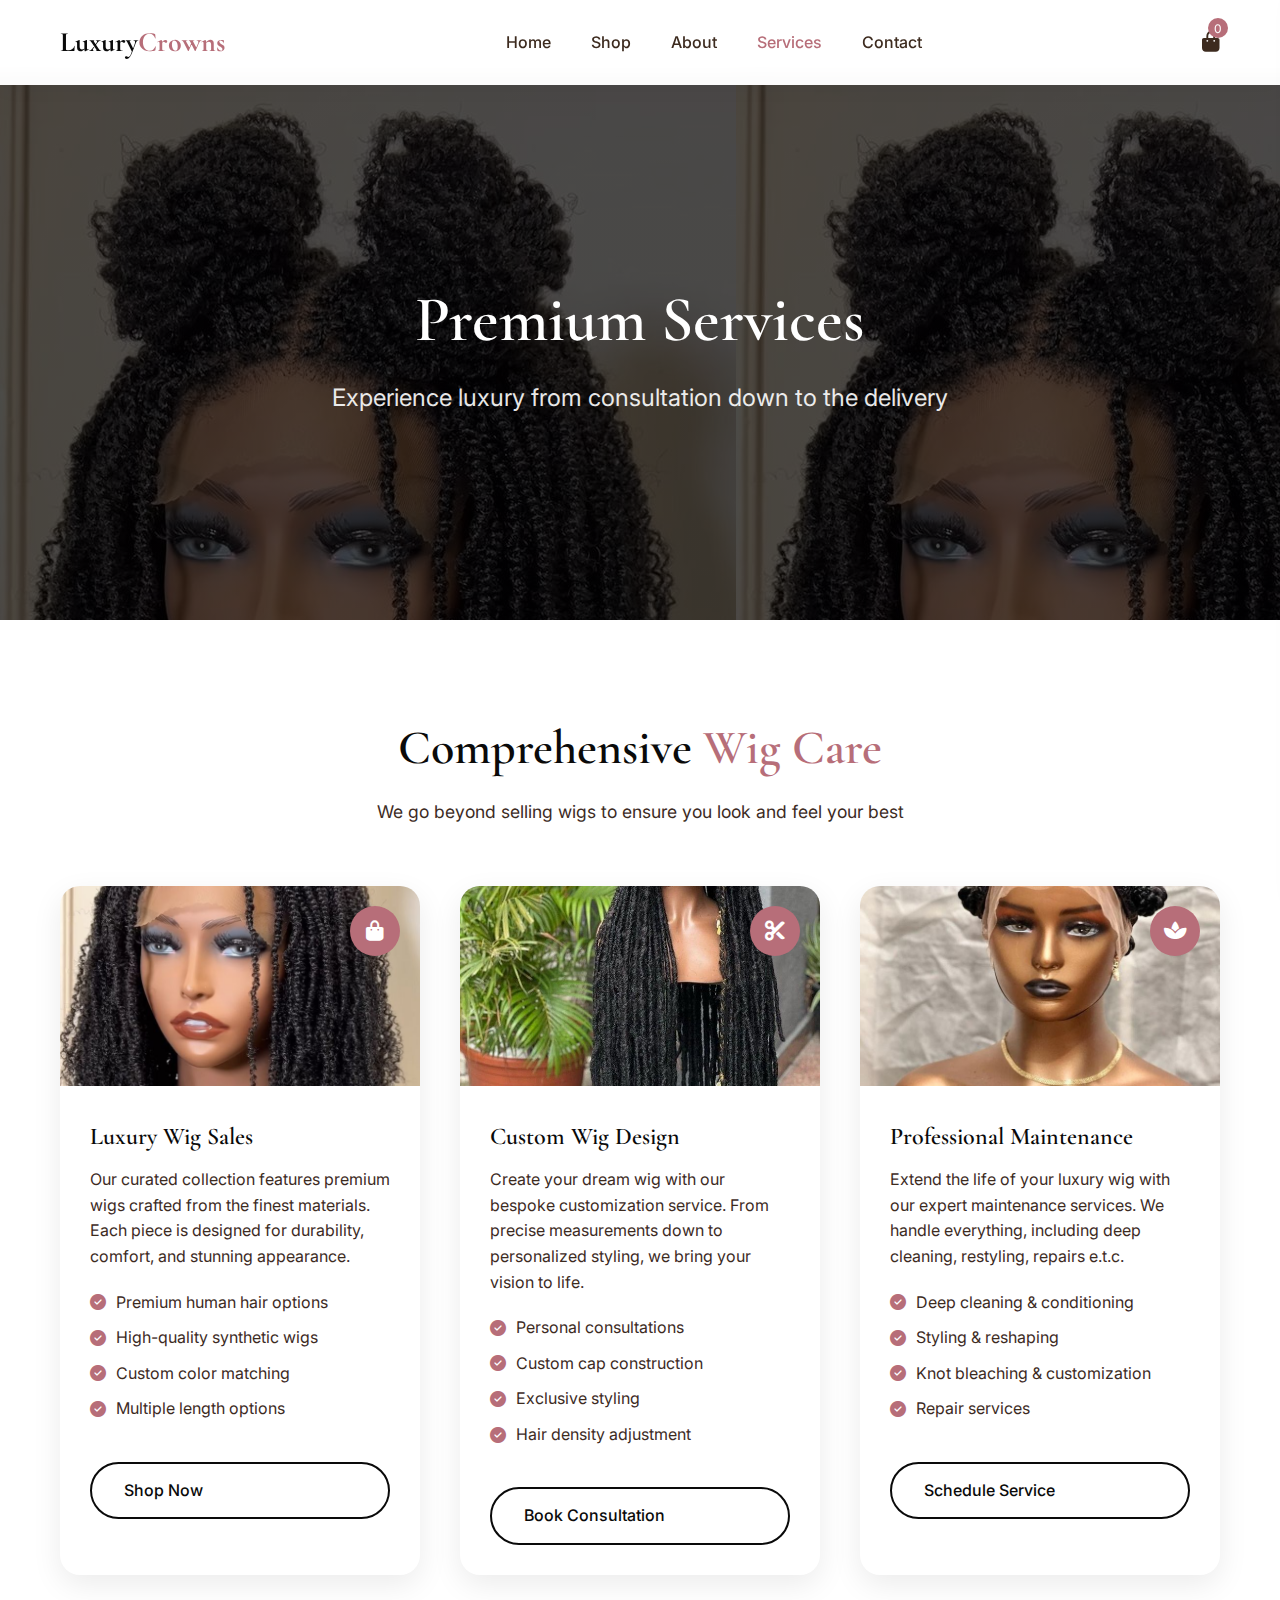
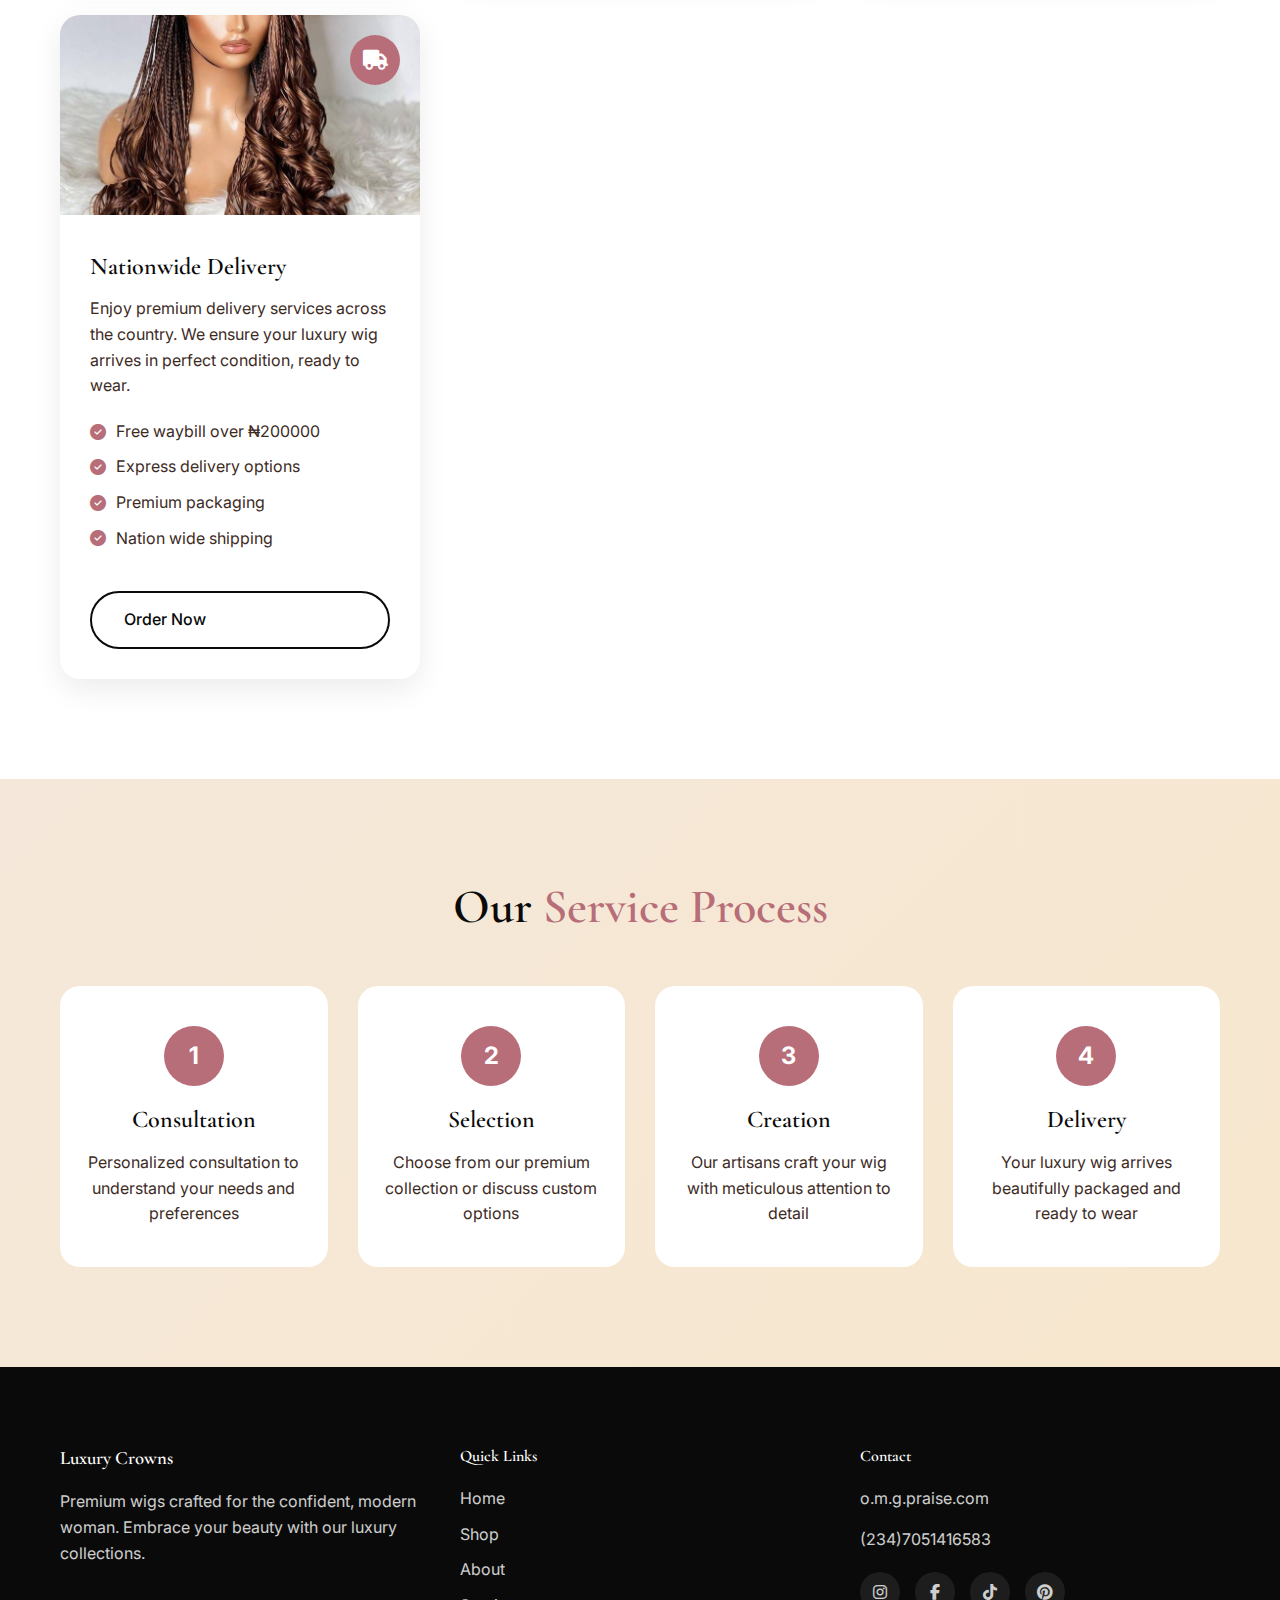
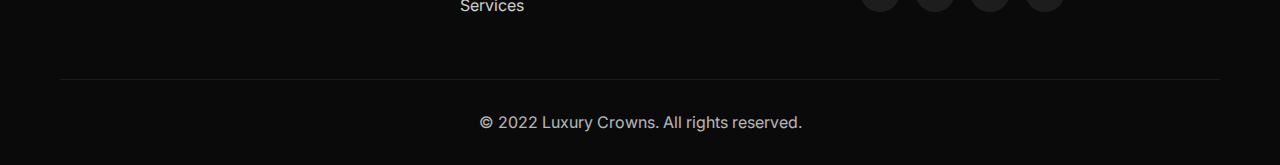
<file: services.html>
<!DOCTYPE html>
<html lang="en">
<head>
    <meta charset="UTF-8">
    <meta name="viewport" content="width=device-width, initial-scale=1.0">
    <title>Our Services | Luxury Crowns</title>
    <link rel="stylesheet" href="style.css">
    <link rel="preconnect" href="https://fonts.googleapis.com">
    <link rel="preconnect" href="https://fonts.gstatic.com" crossorigin>
    <link href="https://fonts.googleapis.com/css2?family=Cormorant+Garamond:wght@300;400;500;600;700&family=Inter:wght@300;400;500;600&display=swap" rel="stylesheet">
    <link rel="stylesheet" href="https://cdnjs.cloudflare.com/ajax/libs/font-awesome/6.4.0/css/all.min.css">
</head>
<body>
    <!-- Navigation -->
    <nav class="navbar">
        <div class="nav-container">
            <a href="index.html" class="logo">Luxury<span>Crowns</span></a>
            <div class="nav-links">
                <a href="index.html">Home</a>
                <a href="index.html#featured">Shop</a>
                <a href="about.html">About</a>
                <a href="services.html" class="active">Services</a>
                <a href="contact.html">Contact</a>
            </div>
            <div class="nav-icons">
                <div class="cart-icon" id="cartIcon">
                    <i class="fas fa-shopping-bag"></i>
                    <span class="cart-count" id="cartCount">0</span>
                </div>
                <button class="hamburger" id="hamburger">
                    <i class="fas fa-bars"></i>
                </button>
            </div>
        </div>
    </nav>

    <!-- Mobile Menu -->
    <div class="mobile-menu" id="mobileMenu">
        <a href="index.html">Home</a>
        <a href="index.html#featured">Shop</a>
        <a href="about.html">About</a>
        <a href="services.html" class="active">Services</a>
        <a href="contact.html">Contact</a>
    </div>

    <!-- Services Hero -->
    <section class="services-hero">
        <div class="container">
            <h1 class="page-title">Premium Services</h1>
            <p class="page-subtitle">Experience luxury from consultation down to the delivery</p>
        </div>
    </section>

    <!-- Services Content -->
    <section class="services-content">
        <div class="container">
            <h2 class="section-title">Comprehensive <span class="highlight">Wig Care</span></h2>
            <p class="section-subtitle">We go beyond selling wigs to ensure you look and feel your best</p>
            
            <div class="services-grid">
                <!-- Service 1 -->
                <div class="service-card">
                    <div class="service-icon">
                        <i class="fas fa-shopping-bag"></i>
                    </div>
                    <img src="image_29.png" alt="Wig Sales" class="service-image">
                    <div class="service-info">
                        <h3>Luxury Wig Sales</h3>
                        <p>Our curated collection features premium wigs crafted from the finest materials. Each piece is designed for durability, comfort, and stunning appearance.</p>
                        <ul class="service-features">
                            <li><i class="fas fa-check-circle"></i> Premium human hair options</li>
                            <li><i class="fas fa-check-circle"></i> High-quality synthetic wigs</li>
                            <li><i class="fas fa-check-circle"></i> Custom color matching</li>
                            <li><i class="fas fa-check-circle"></i> Multiple length options</li>
                        </ul>
                        <a href="index.html#featured" class="btn-secondary service-btn">Shop Now</a>
                    </div>
                </div>
                
                <!-- Service 2 -->
                <div class="service-card">
                    <div class="service-icon">
                        <i class="fas fa-cut"></i>
                    </div>
                    <img src="image_30.png" alt="Wig Customisation" class="service-image">
                    <div class="service-info">
                        <h3>Custom Wig Design</h3>
                        <p>Create your dream wig with our bespoke customization service. From precise measurements down to personalized styling, we bring your vision to life.</p>
                        <ul class="service-features">
                            <li><i class="fas fa-check-circle"></i> Personal consultations</li>
                            <li><i class="fas fa-check-circle"></i> Custom cap construction</li>
                            <li><i class="fas fa-check-circle"></i> Exclusive styling</li>
                            <li><i class="fas fa-check-circle"></i> Hair density adjustment</li>
                        </ul>
                        <a href="contact.html" class="btn-secondary service-btn">Book Consultation</a>
                    </div>
                </div>
                
                <!-- Service 3 -->
                <div class="service-card">
                    <div class="service-icon">
                        <i class="fas fa-spa"></i>
                    </div>
                    <img src="image_31.png" alt="Wig Maintenance" class="service-image">
                    <div class="service-info">
                        <h3>Professional Maintenance</h3>
                        <p>Extend the life of your luxury wig with our expert maintenance services. We handle everything, including deep cleaning, restyling, repairs e.t.c.</p>
                        <ul class="service-features">
                            <li><i class="fas fa-check-circle"></i> Deep cleaning & conditioning</li>
                            <li><i class="fas fa-check-circle"></i> Styling & reshaping</li>
                            <li><i class="fas fa-check-circle"></i> Knot bleaching & customization</li>
                            <li><i class="fas fa-check-circle"></i> Repair services</li>
                        </ul>
                        <a href="contact.html" class="btn-secondary service-btn">Schedule Service</a>
                    </div>
                </div>
                
                <!-- Service 4 -->
                <div class="service-card">
                    <div class="service-icon">
                        <i class="fas fa-truck"></i>
                    </div>
                    <img src="image_32.png" alt="Nationwide Delivery" class="service-image">
                    <div class="service-info">
                        <h3>Nationwide Delivery</h3>
                        <p>Enjoy premium delivery services across the country. We ensure your luxury wig arrives in perfect condition, ready to wear.</p>
                        <ul class="service-features">
                            <li><i class="fas fa-check-circle"></i> Free waybill over ₦200000</li>
                            <li><i class="fas fa-check-circle"></i> Express delivery options</li>
                            <li><i class="fas fa-check-circle"></i> Premium packaging</li>
                            <li><i class="fas fa-check-circle"></i> Nation wide shipping</li>
                        </ul>
                        <a href="index.html#featured" class="btn-secondary service-btn">Order Now</a>
                    </div>
                </div>
            </div>
        </div>
    </section>

    <!-- Process Section -->
    <section class="process-section">
        <div class="container">
            <h2 class="section-title">Our <span class="highlight">Service Process</span></h2>
            
            <div class="process-steps">
                <div class="process-step">
                    <div class="step-number">1</div>
                    <h3>Consultation</h3>
                    <p>Personalized consultation to understand your needs and preferences</p>
                </div>
                
                <div class="process-step">
                    <div class="step-number">2</div>
                    <h3>Selection</h3>
                    <p>Choose from our premium collection or discuss custom options</p>
                </div>
                
                <div class="process-step">
                    <div class="step-number">3</div>
                    <h3>Creation</h3>
                    <p>Our artisans craft your wig with meticulous attention to detail</p>
                </div>
                
                <div class="process-step">
                    <div class="step-number">4</div>
                    <h3>Delivery</h3>
                    <p>Your luxury wig arrives beautifully packaged and ready to wear</p>
                </div>
            </div>
        </div>
    </section>

    <!-- Cart Sidebar -->
    <div class="cart-sidebar" id="cartSidebar">
        <div class="cart-header">
            <h3>Your Shopping Bag</h3>
            <button class="close-cart" id="closeCart">&times;</button>
        </div>
        <div class="cart-items" id="cartItems">
            <!-- Cart items will be added here -->
        </div>
        <div class="cart-total">
            <p>Total: <span id="cartTotal">$0.00</span></p>
            <button class="btn-primary checkout-btn">Proceed to Checkout</button>
        </div>
    </div>

    <!-- Footer -->
    <footer class="footer">
        <div class="container">
            <div class="footer-content">
                <div class="footer-section">
                    <h3>Luxury Crowns</h3>
                    <p>Premium wigs crafted for the confident, modern woman. Embrace your beauty with our luxury collections.</p>
                </div>
                <div class="footer-section">
                    <h4>Quick Links</h4>
                    <a href="index.html">Home</a>
                    <a href="index.html#featured">Shop</a>
                    <a href="about.html">About</a>
                    <a href="services.html">Services</a>
                </div>
                <div class="footer-section">
                    <h4>Contact</h4>
                    <p>o.m.g.praise.com</p>
                    <p>(234)7051416583</p>
                    <div class="social-icons">
                        <a href="#"><i class="fab fa-instagram"></i></a>
                        <a href="#"><i class="fab fa-facebook-f"></i></a>
                        <a href="#"><i class="fab fa-tiktok"></i></a>
                        <a href="#"><i class="fab fa-pinterest"></i></a>
                    </div>
                </div>
            </div>
            <div class="footer-bottom">
                <p>&copy; 2022 Luxury Crowns. All rights reserved.</p>
            </div>
        </div>
    </footer>

    <script src="script.js"></script>
</body>
</html>
</file>
<file: style.css>
/* Reset & Base Styles */
* {
    margin: 0;
    padding: 0;
    box-sizing: border-box;
}

:root {
    --primary-black: #0a0a0a;
    --deep-brown: #3d2b1f;
    --nude: #f5e8da;
    --champagne: #f7e7ce;
    --rose-gold: #b76e79;
    --soft-pink: #f8d7da;
    --gold: #d4af37;
    --white: #ffffff;
    --gray-light: #f5f5f5;
    --gray-dark: #333333;
}

body {
    font-family: 'Inter', sans-serif;
    line-height: 1.6;
    color: var(--deep-brown);
    background-color: var(--white);
    overflow-x: hidden;
}

h1, h2, h3, h4 {
    font-family: 'Cormorant Garamond', serif;
    font-weight: 600;
    line-height: 1.2;
}

.container {
    width: 100%;
    max-width: 1200px;
    margin: 0 auto;
    padding: 0 20px;
}

.highlight {
    color: var(--rose-gold);
}

/* Buttons */
.btn-primary {
    display: inline-block;
    padding: 14px 32px;
    background-color: var(--primary-black);
    color: var(--white);
    border: none;
    border-radius: 50px;
    font-weight: 500;
    text-decoration: none;
    transition: all 0.3s ease;
    cursor: pointer;
    text-align: center;
}

.btn-primary:hover {
    background-color: var(--rose-gold);
    transform: translateY(-2px);
    box-shadow: 0 10px 20px rgba(183, 110, 121, 0.2);
}

.btn-secondary {
    display: inline-block;
    padding: 14px 32px;
    background-color: transparent;
    color: var(--primary-black);
    border: 2px solid var(--primary-black);
    border-radius: 50px;
    font-weight: 500;
    text-decoration: none;
    transition: all 0.3s ease;
}

.btn-secondary:hover {
    background-color: var(--primary-black);
    color: var(--white);
}

/* Navigation */
.navbar {
    position: fixed;
    top: 0;
    width: 100%;
    background-color: rgba(255, 255, 255, 0.95);
    backdrop-filter: blur(10px);
    z-index: 1000;
    padding: 20px 0;
    box-shadow: 0 2px 20px rgba(0, 0, 0, 0.05);
}

.nav-container {
    display: flex;
    justify-content: space-between;
    align-items: center;
    max-width: 1200px;
    margin: 0 auto;
    padding: 0 20px;
}

.logo {
    font-family: 'Cormorant Garamond', serif;
    font-size: 28px;
    font-weight: 700;
    color: var(--primary-black);
    text-decoration: none;
}

.logo span {
    color: var(--rose-gold);
}

.nav-links {
    display: flex;
    gap: 40px;
}

.nav-links a {
    text-decoration: none;
    color: var(--deep-brown);
    font-weight: 500;
    transition: color 0.3s ease;
    position: relative;
}

.nav-links a:hover {
    color: var(--rose-gold);
}

.nav-links a.active {
    color: var(--rose-gold);
}

.nav-links a::after {
    content: '';
    position: absolute;
    width: 0;
    height: 2px;
    bottom: -5px;
    left: 0;
    background-color: var(--rose-gold);
    transition: width 0.3s ease;
}

.nav-links a:hover::after {
    width: 100%;
}

.nav-icons {
    display: flex;
    align-items: center;
    gap: 20px;
}

.cart-icon {
    position: relative;
    cursor: pointer;
    font-size: 20px;
    color: var(--deep-brown);
}

.cart-count {
    position: absolute;
    top: -8px;
    right: -8px;
    background-color: var(--rose-gold);
    color: white;
    width: 20px;
    height: 20px;
    border-radius: 50%;
    font-size: 12px;
    display: flex;
    align-items: center;
    justify-content: center;
}

.hamburger {
    display: none;
    background: none;
    border: none;
    font-size: 24px;
    color: var(--deep-brown);
    cursor: pointer;
}

/* Mobile Menu */
.mobile-menu {
    display: none;
    position: fixed;
    top: 80px;
    left: 0;
    width: 100%;
    background-color: var(--white);
    padding: 20px;
    box-shadow: 0 5px 20px rgba(0, 0, 0, 0.1);
    z-index: 999;
    flex-direction: column;
    gap: 20px;
}

.mobile-menu a {
    text-decoration: none;
    color: var(--deep-brown);
    font-weight: 500;
    padding: 10px 0;
    border-bottom: 1px solid var(--gray-light);
}

.mobile-menu a.active {
    color: var(--rose-gold);
}

.mobile-menu.active {
    display: flex;
}

/* Hero Section */
.hero {
    height: 100vh;
    position: relative;
    display: flex;
    align-items: center;
    justify-content: center;
    text-align: center;
    color: var(--white);
    margin-top: 80px;
}

.video-container {
    position: absolute;
    top: 0;
    left: 0;
    width: 100%;
    height: 100%;
    overflow: hidden;
}

.video-container video {
    width: 100%;
    height: 100%;
    object-fit: cover;
}

.video-overlay {
    position: absolute;
    top: 0;
    left: 0;
    width: 100%;
    height: 100%;
    background: linear-gradient(rgba(0, 0, 0, 0.5), rgba(0, 0, 0, 0.3));
}

.hero-content {
    position: relative;
    z-index: 2;
    max-width: 800px;
    padding: 0 20px;
}

.hero-title {
    font-size: 4.5rem;
    margin-bottom: 20px;
    font-weight: 600;
    animation: fadeInUp 1s ease;
}

.hero-subtitle {
    font-size: 1.25rem;
    margin-bottom: 40px;
    max-width: 600px;
    margin-left: auto;
    margin-right: auto;
    animation: fadeInUp 1s ease 0.2s both;
}

.hero-buttons {
    display: flex;
    gap: 20px;
    justify-content: center;
    animation: fadeInUp 1s ease 0.4s both;
}

/* Featured Products */
.featured-products {
    padding: 100px 0;
    background-color: var(--gray-light);
}

.section-title {
    font-size: 3rem;
    text-align: center;
    margin-bottom: 20px;
    color: var(--primary-black);
}

.section-subtitle {
    text-align: center;
    color: var(--deep-brown);
    margin-bottom: 60px;
    font-size: 1.1rem;
}

.products-grid {
    display: grid;
    grid-template-columns: repeat(auto-fit, minmax(300px, 1fr));
    gap: 40px;
    margin-top: 40px;
}

.product-card {
    background: var(--white);
    border-radius: 20px;
    overflow: hidden;
    transition: transform 0.3s ease, box-shadow 0.3s ease;
    box-shadow: 0 5px 15px rgba(0, 0, 0, 0.05);
    text-decoration: none;
    color: inherit;
    display: block;
    position: relative;
    cursor: pointer;
}

.product-card::before {
    content: '';
    position: absolute;
    top: 0;
    left: 0;
    right: 0;
    height: 100%;
    background: linear-gradient(transparent, var(--primary-black));
    opacity: 0;
    transition: opacity 0.3s ease;
    z-index: 1;
    border-radius: 20px;
}

.product-card:hover {
    transform: translateY(-10px);
    box-shadow: 0 20px 40px rgba(0, 0, 0, 0.1);
}

.product-card:hover::before {
    opacity: 0.1;
}

.product-image {
    width: 100%;
    height: 350px;
    object-fit: cover;
    transition: transform 0.6s ease;
}

.product-card:hover .product-image {
    transform: scale(1.05);
}

.product-info {
    padding: 25px;
    position: relative;
    z-index: 2;
}

.product-title {
    font-size: 1.5rem;
    margin-bottom: 10px;
    color: var(--primary-black);
    transition: color 0.3s ease;
}

.product-card:hover .product-title {
    color: var(--rose-gold);
}

.product-price {
    color: var(--rose-gold);
    font-weight: 600;
    font-size: 1.25rem;
    margin-bottom: 20px;
}

.product-btn {
    width: 100%;
    padding: 14px;
    background-color: var(--primary-black);
    color: white;
    border: none;
    border-radius: 10px;
    font-weight: 500;
    display: flex;
    align-items: center;
    justify-content: center;
    gap: 10px;
    transition: all 0.3s ease;
    cursor: pointer;
}

.product-card:hover .product-btn {
    background-color: var(--rose-gold);
    transform: translateY(-2px);
}

/* Remove old add-to-cart button styles if they exist */
.add-to-cart {
    display: none;
}

/* Add external link indicator for clarity */
.product-card::after {
    content: 'Opens in new tab';
    position: absolute;
    top: 15px;
    right: 15px;
    background: rgba(0, 0, 0, 0.7);
    color: white;
    padding: 4px 10px;
    border-radius: 20px;
    font-size: 0.75rem;
    opacity: 0;
    transition: opacity 0.3s ease;
    z-index: 3;
}

.product-card:hover::after {
    opacity: 1;
}

/* Luxury Slider Section */
.luxury-slider-section {
    padding: 100px 0;
    background: linear-gradient(135deg, var(--nude) 0%, var(--white) 100%);
    position: relative;
    overflow: hidden;
}

.luxury-slider-section::before {
    content: '';
    position: absolute;
    top: 0;
    left: 0;
    right: 0;
    height: 1px;
    background: linear-gradient(90deg, transparent, var(--rose-gold), transparent);
}

.slider-container {
    position: relative;
    max-width: 1200px;
    margin: 60px auto;
    padding: 0 60px;
}

.slider-wrapper {
    overflow: hidden;
    border-radius: 25px;
    box-shadow: 0 25px 50px rgba(0, 0, 0, 0.1);
    position: relative;
}

.slider-track {
    display: flex;
    transition: transform 0.8s cubic-bezier(0.4, 0, 0.2, 1);
    height: 500px;
}

.slider-slide {
    min-width: 100%;
    position: relative;
    overflow: hidden;
    border-radius: 25px;
}

.slider-image {
    width: 100%;
    height: 100%;
    object-fit: cover;
    transition: transform 1.2s cubic-bezier(0.4, 0, 0.2, 1);
}

.slider-slide:hover .slider-image {
    transform: scale(1.05);
}

.slider-caption {
    position: absolute;
    bottom: 0;
    left: 0;
    right: 0;
    background: linear-gradient(transparent, rgba(0, 0, 0, 0.8));
    color: var(--white);
    padding: 30px;
    transform: translateY(100%);
    transition: transform 0.6s cubic-bezier(0.4, 0, 0.2, 1);
}

.slider-slide:hover .slider-caption {
    transform: translateY(0);
}

.caption-title {
    font-family: 'Cormorant Garamond', serif;
    font-size: 1.8rem;
    margin-bottom: 10px;
    font-weight: 600;
}

.caption-subtitle {
    font-size: 0.95rem;
    opacity: 0.9;
}

/* Slider Navigation */
.slider-nav {
    display: flex;
    justify-content: space-between;
    align-items: center;
    margin-top: 40px;
}

.slider-arrow {
    width: 60px;
    height: 60px;
    border-radius: 50%;
    background: var(--white);
    border: 2px solid var(--deep-brown);
    color: var(--deep-brown);
    font-size: 1.2rem;
    cursor: pointer;
    transition: all 0.3s ease;
    display: flex;
    align-items: center;
    justify-content: center;
}

.slider-arrow:hover {
    background: var(--deep-brown);
    color: var(--white);
    transform: translateY(-2px);
    box-shadow: 0 10px 20px rgba(61, 43, 31, 0.2);
}

.slider-dots {
    display: flex;
    gap: 12px;
}

.slider-dot {
    width: 12px;
    height: 12px;
    border-radius: 50%;
    background: var(--champagne);
    border: 2px solid transparent;
    cursor: pointer;
    transition: all 0.3s ease;
}

.slider-dot.active {
    background: var(--rose-gold);
    transform: scale(1.2);
    border-color: var(--white);
    box-shadow: 0 0 0 2px var(--rose-gold);
}

.slider-dot:hover {
    background: var(--deep-brown);
}

/* CTA Button */
.slider-cta {
    text-align: center;
    margin-top: 60px;
    animation: pulse 2s infinite;
}

.btn-large {
    padding: 18px 48px;
    font-size: 1.2rem;
    letter-spacing: 1px;
    position: relative;
    overflow: hidden;
}

.btn-large::after {
    content: '';
    position: absolute;
    top: 50%;
    left: 50%;
    width: 5px;
    height: 5px;
    background: rgba(255, 255, 255, 0.5);
    opacity: 0;
    border-radius: 100%;
    transform: scale(1, 1) translate(-50%);
    transform-origin: 50% 50%;
}

.btn-large:hover::after {
    animation: ripple 1s ease-out;
}

/* Moving Images Section */
.moving-images {
    padding: 80px 0;
    background-color: var(--white);
    overflow: hidden;
}

.scrolling-container {
    overflow: hidden;
    position: relative;
}

.scrolling-track {
    display: flex;
    animation: scroll 30s linear infinite;
    gap: 20px;
    padding: 20px 0;
}

.scrolling-track:hover {
    animation-play-state: paused;
}

.scrolling-track img {
    width: 300px;
    height: 400px;
    object-fit: cover;
    border-radius: 15px;
    flex-shrink: 0;
}

/* Newsletter */
.newsletter {
    padding: 100px 0;
    background: linear-gradient(135deg, var(--soft-pink) 0%, var(--champagne) 100%);
}

.newsletter-content {
    max-width: 600px;
    margin: 0 auto;
    text-align: center;
}

.newsletter h2 {
    font-size: 2.5rem;
    margin-bottom: 20px;
    color: var(--primary-black);
}

.newsletter p {
    margin-bottom: 30px;
    color: var(--deep-brown);
}

.newsletter-form {
    display: flex;
    gap: 10px;
    max-width: 500px;
    margin: 0 auto 20px;
}

.newsletter-form input {
    flex: 1;
    padding: 15px 25px;
    border: none;
    border-radius: 50px;
    font-size: 1rem;
    background-color: rgba(255, 255, 255, 0.9);
}

.newsletter-note {
    font-size: 0.9rem;
    opacity: 0.8;
}

/* Cart Sidebar */
.cart-sidebar {
    position: fixed;
    top: 0;
    right: -400px;
    width: 380px;
    height: 100vh;
    background-color: var(--white);
    box-shadow: -5px 0 20px rgba(0, 0, 0, 0.1);
    z-index: 1001;
    transition: right 0.3s ease;
    display: flex;
    flex-direction: column;
}

.cart-sidebar.active {
    right: 0;
}

.cart-header {
    padding: 30px;
    border-bottom: 1px solid var(--gray-light);
    display: flex;
    justify-content: space-between;
    align-items: center;
}

.close-cart {
    background: none;
    border: none;
    font-size: 28px;
    cursor: pointer;
    color: var(--deep-brown);
}

.cart-items {
    flex: 1;
    overflow-y: auto;
    padding: 20px;
}

.cart-item {
    display: flex;
    align-items: center;
    gap: 15px;
    padding: 15px 0;
    border-bottom: 1px solid var(--gray-light);
}

.cart-item-image {
    width: 80px;
    height: 80px;
    object-fit: cover;
    border-radius: 10px;
}

.cart-item-details {
    flex: 1;
}

.cart-item-title {
    font-weight: 600;
    margin-bottom: 5px;
}

.cart-item-price {
    color: var(--rose-gold);
    font-weight: 600;
}

.remove-item {
    background: none;
    border: none;
    color: var(--deep-brown);
    cursor: pointer;
    font-size: 18px;
    padding: 5px;
}

.cart-total {
    padding: 30px;
    border-top: 1px solid var(--gray-light);
}

.cart-total p {
    font-size: 1.25rem;
    font-weight: 600;
    margin-bottom: 20px;
}

.checkout-btn {
    width: 100%;
}

/* Footer */
.footer {
    background-color: var(--primary-black);
    color: var(--white);
    padding: 80px 0 30px;
}

.footer-content {
    display: grid;
    grid-template-columns: repeat(auto-fit, minmax(250px, 1fr));
    gap: 40px;
    margin-bottom: 50px;
}

.footer-section h3,
.footer-section h4 {
    color: var(--white);
    margin-bottom: 20px;
}

.footer-section p {
    opacity: 0.8;
    margin-bottom: 15px;
}

.footer-section a {
    display: block;
    color: var(--white);
    opacity: 0.8;
    text-decoration: none;
    margin-bottom: 10px;
    transition: opacity 0.3s ease;
}

.footer-section a:hover {
    opacity: 1;
}

.social-icons {
    display: flex;
    gap: 15px;
    margin-top: 20px;
}

.social-icons a {
    display: inline-flex;
    align-items: center;
    justify-content: center;
    width: 40px;
    height: 40px;
    background-color: rgba(255, 255, 255, 0.1);
    border-radius: 50%;
    transition: background-color 0.3s ease;
}

.social-icons a:hover {
    background-color: var(--rose-gold);
}

.footer-bottom {
    text-align: center;
    padding-top: 30px;
    border-top: 1px solid rgba(255, 255, 255, 0.1);
    opacity: 0.7;
}

/* About Page Styles */
.about-hero,
.services-hero,
.contact-hero {
    height: 60vh;
    background: linear-gradient(rgba(0, 0, 0, 0.7), rgba(0, 0, 0, 0.7)),
                url('image_25.png');
    background-size: cover;
    background-position: center;
    display: flex;
    align-items: center;
    justify-content: center;
    text-align: center;
    color: var(--white);
    margin-top: 80px;
}

.services-hero {
    background: linear-gradient(rgba(0, 0, 0, 0.7), rgba(0, 0, 0, 0.7)),
                url('image_29.png');
}

.contact-hero {
    background: linear-gradient(rgba(0, 0, 0, 0.7), rgba(0, 0, 0, 0.7)),
                url('image_32.png');
}

.page-title {
    font-size: 4rem;
    margin-bottom: 20px;
    animation: fadeInUp 1s ease;
}

.page-subtitle {
    font-size: 1.5rem;
    opacity: 0.9;
    animation: fadeInUp 1s ease 0.2s both;
}

.about-content {
    padding: 100px 0;
}

.about-grid {
    display: grid;
    grid-template-columns: 1fr 1fr;
    gap: 60px;
    align-items: center;
}

.about-text h2 {
    font-size: 2.5rem;
    margin-bottom: 30px;
    color: var(--primary-black);
}

.about-text p {
    margin-bottom: 20px;
    font-size: 1.1rem;
}

.about-image img {
    width: 100%;
    border-radius: 20px;
    box-shadow: 0 20px 40px rgba(0, 0, 0, 0.1);
}

.mission-vision {
    display: grid;
    grid-template-columns: 1fr 1fr;
    gap: 30px;
    margin-top: 40px;
}

.mission, .vision {
    padding: 25px;
    background: var(--gray-light);
    border-radius: 15px;
}

.mission h3, .vision h3 {
    font-size: 1.5rem;
    margin-bottom: 15px;
    color: var(--primary-black);
    display: flex;
    align-items: center;
    gap: 10px;
}

.values-section {
    padding: 80px 0;
    background-color: var(--gray-light);
}

.values-grid {
    display: grid;
    grid-template-columns: repeat(auto-fit, minmax(250px, 1fr));
    gap: 30px;
    margin-top: 50px;
}

.value-card {
    padding: 40px 30px;
    background: var(--white);
    border-radius: 20px;
    text-align: center;
    transition: transform 0.3s ease;
    box-shadow: 0 10px 30px rgba(0, 0, 0, 0.05);
}

.value-card:hover {
    transform: translateY(-10px);
}

.value-icon {
    width: 80px;
    height: 80px;
    background: linear-gradient(135deg, var(--rose-gold), var(--gold));
    border-radius: 50%;
    display: flex;
    align-items: center;
    justify-content: center;
    margin: 0 auto 20px;
    font-size: 32px;
    color: var(--white);
}

.value-card h3 {
    margin-bottom: 15px;
    color: var(--primary-black);
}

.team-section {
    padding: 100px 0;
}

.team-grid {
    display: grid;
    grid-template-columns: repeat(auto-fit, minmax(300px, 1fr));
    gap: 40px;
    margin-top: 50px;
}

.team-member {
    text-align: center;
}

.team-member img {
    width: 200px;
    height: 200px;
    border-radius: 50%;
    object-fit: cover;
    margin-bottom: 20px;
    border: 5px solid var(--white);
    box-shadow: 0 10px 30px rgba(0, 0, 0, 0.1);
}

.team-member h3 {
    font-size: 1.5rem;
    margin-bottom: 5px;
    color: var(--primary-black);
}

.team-member p {
    color: var(--deep-brown);
    margin-bottom: 10px;
}

.member-bio {
    font-size: 0.95rem;
    opacity: 0.8;
}

/* Services Page Styles */
.services-content {
    padding: 100px 0;
}

.services-grid {
    display: grid;
    grid-template-columns: repeat(auto-fit, minmax(300px, 1fr));
    gap: 40px;
    margin-top: 50px;
}

.service-card {
    background: var(--white);
    border-radius: 20px;
    overflow: hidden;
    box-shadow: 0 10px 30px rgba(0, 0, 0, 0.08);
    transition: transform 0.3s ease;
    position: relative;
}

.service-card:hover {
    transform: translateY(-10px);
}

.service-icon {
    position: absolute;
    top: 20px;
    right: 20px;
    width: 50px;
    height: 50px;
    background: var(--rose-gold);
    border-radius: 50%;
    display: flex;
    align-items: center;
    justify-content: center;
    color: white;
    font-size: 20px;
    z-index: 2;
}

.service-image {
    width: 100%;
    height: 200px;
    object-fit: cover;
}

.service-info {
    padding: 30px;
}

.service-info h3 {
    font-size: 1.5rem;
    margin-bottom: 15px;
    color: var(--primary-black);
}

.service-features {
    list-style: none;
    margin: 20px 0;
}

.service-features li {
    margin-bottom: 10px;
    display: flex;
    align-items: center;
    gap: 10px;
}

.service-features i {
    color: var(--rose-gold);
}

.service-btn {
    margin-top: 20px;
    width: 100%;
}

.process-section {
    padding: 100px 0;
    background: linear-gradient(135deg, var(--nude) 0%, var(--champagne) 100%);
}

.process-steps {
    display: grid;
    grid-template-columns: repeat(auto-fit, minmax(250px, 1fr));
    gap: 30px;
    margin-top: 50px;
}

.process-step {
    text-align: center;
    padding: 40px 20px;
    background: var(--white);
    border-radius: 20px;
    position: relative;
}

.step-number {
    width: 60px;
    height: 60px;
    background: var(--rose-gold);
    color: white;
    border-radius: 50%;
    display: flex;
    align-items: center;
    justify-content: center;
    font-size: 24px;
    font-weight: bold;
    margin: 0 auto 20px;
}

.process-step h3 {
    font-size: 1.5rem;
    margin-bottom: 15px;
    color: var(--primary-black);
}

/* Contact Page Styles */
.contact-content {
    padding: 100px 0;
}

.contact-grid {
    display: grid;
    grid-template-columns: 1fr 1fr;
    gap: 60px;
}

.contact-info h2 {
    font-size: 2.5rem;
    margin-bottom: 30px;
    color: var(--primary-black);
}

.contact-details {
    margin: 40px 0;
}

.contact-item {
    display: flex;
    align-items: flex-start;
    gap: 20px;
    margin-bottom: 30px;
}

.contact-icon {
    width: 50px;
    height: 50px;
    background: var(--rose-gold);
    border-radius: 50%;
    display: flex;
    align-items: center;
    justify-content: center;
    color: white;
    font-size: 20px;
    flex-shrink: 0;
}

.contact-item h3 {
    font-size: 1.25rem;
    margin-bottom: 5px;
    color: var(--primary-black);
}

.social-contact {
    margin-top: 40px;
}

.social-icons-large {
    display: grid;
    grid-template-columns: repeat(2, 1fr);
    gap: 15px;
}

.social-icon {
    display: flex;
    align-items: center;
    gap: 10px;
    text-decoration: none;
    color: var(--deep-brown);
    padding: 10px;
    border-radius: 10px;
    background: var(--gray-light);
    transition: all 0.3s ease;
}

.social-icon:hover {
    background: var(--rose-gold);
    color: white;
}

/* Contact Form */
.contact-form-container h2 {
    font-size: 2rem;
    margin-bottom: 30px;
    color: var(--primary-black);
}

.contact-form {
    display: flex;
    flex-direction: column;
    gap: 20px;
}

.form-group {
    display: flex;
    flex-direction: column;
}

.form-group label {
    margin-bottom: 8px;
    font-weight: 500;
    color: var(--deep-brown);
}

.form-group input,
.form-group select,
.form-group textarea {
    padding: 12px 15px;
    border: 1px solid #ddd;
    border-radius: 8px;
    font-size: 1rem;
    font-family: 'Inter', sans-serif;
}

.form-group input:focus,
.form-group select:focus,
.form-group textarea:focus {
    outline: none;
    border-color: var(--rose-gold);
}

.checkbox-group {
    flex-direction: row;
    align-items: center;
    gap: 10px;
}

.checkbox-group input {
    width: auto;
}

.btn-full {
    width: 100%;
}

/* FAQ Section */
.faq-section {
    padding: 80px 0;
    background-color: var(--gray-light);
}

.faq-grid {
    max-width: 800px;
    margin: 50px auto 0;
}

.faq-item {
    margin-bottom: 15px;
    border-bottom: 1px solid #ddd;
}

.faq-question {
    width: 100%;
    padding: 20px 0;
    background: none;
    border: none;
    text-align: left;
    font-size: 1.1rem;
    font-weight: 500;
    color: var(--primary-black);
    cursor: pointer;
    display: flex;
    justify-content: space-between;
    align-items: center;
}

.faq-question i {
    transition: transform 0.3s ease;
}

.faq-question.active i {
    transform: rotate(180deg);
}

.faq-answer {
    padding: 0;
    max-height: 0;
    overflow: hidden;
    transition: all 0.3s ease;
}

.faq-answer.active {
    padding: 0 0 20px 0;
    max-height: 200px;
}

/* 100+ Products Section */
.collection-size {
    padding: 80px 0;
    background: linear-gradient(135deg, var(--white) 0%, var(--nude) 100%);
    position: relative;
    overflow: hidden;
}

.collection-size::before {
    content: '';
    position: absolute;
    top: 0;
    left: 0;
    right: 0;
    height: 1px;
    background: linear-gradient(90deg, transparent, var(--gold), transparent);
}

.size-content {
    display: grid;
    grid-template-columns: 1fr 1fr;
    gap: 60px;
    align-items: center;
}

.size-left {
    display: flex;
    align-items: center;
    gap: 40px;
}

.size-number {
    position: relative;
    min-width: 150px;
    height: 150px;
    display: flex;
    align-items: center;
    justify-content: center;
    background: linear-gradient(135deg, var(--rose-gold), var(--gold));
    border-radius: 50%;
    color: var(--white);
    animation: float 6s ease-in-out infinite;
}

@keyframes float {
    0%, 100% {
        transform: translateY(0);
        box-shadow: 0 10px 30px rgba(183, 110, 121, 0.3);
    }
    50% {
        transform: translateY(-20px);
        box-shadow: 0 20px 40px rgba(183, 110, 121, 0.4);
    }
}

.size-number .count {
    font-family: 'Cormorant Garamond', serif;
    font-size: 5rem;
    font-weight: 700;
    line-height: 1;
}

.size-number .plus {
    font-size: 3rem;
    font-weight: 700;
    margin-left: 5px;
    color: var(--white);
}

.size-text h3 {
    font-size: 2rem;
    margin-bottom: 15px;
    color: var(--primary-black);
}

.size-text p {
    color: var(--deep-brown);
    line-height: 1.7;
}

.size-features {
    margin-bottom: 30px;
}

.feature {
    display: flex;
    align-items: center;
    gap: 12px;
    margin-bottom: 12px;
    color: var(--deep-brown);
}

.feature i {
    color: var(--rose-gold);
    font-size: 1.1rem;
}

.btn-external {
    display: inline-flex;
    align-items: center;
    gap: 12px;
    padding: 16px 36px;
    background: linear-gradient(135deg, var(--rose-gold), var(--gold));
    border: none;
    position: relative;
    overflow: hidden;
    transition: all 0.3s ease;
}

.btn-external::before {
    content: '';
    position: absolute;
    top: 0;
    left: -100%;
    width: 100%;
    height: 100%;
    background: linear-gradient(90deg, transparent, rgba(255, 255, 255, 0.2), transparent);
    transition: 0.5s;
}

.btn-external:hover::before {
    left: 100%;
}

.btn-external:hover {
    transform: translateY(-3px);
    box-shadow: 0 15px 30px rgba(183, 110, 121, 0.3);
}

.external-note {
    margin-top: 12px;
    font-size: 0.9rem;
    color: var(--deep-brown);
    opacity: 0.7;
}

/* Animations */
@keyframes fadeInUp {
    from {
        opacity: 0;
        transform: translateY(30px);
    }
    to {
        opacity: 1;
        transform: translateY(0);
    }
}

@keyframes scroll {
    0% {
        transform: translateX(0);
    }
    100% {
        transform: translateX(-50%);
    }
}

@keyframes pulse {
    0% {
        transform: scale(1);
    }
    50% {
        transform: scale(1.05);
    }
    100% {
        transform: scale(1);
    }
}

@keyframes ripple {
    0% {
        opacity: 1;
        transform: scale(0, 0) translate(-50%);
    }
    100% {
        opacity: 0;
        transform: scale(50, 50) translate(-50%);
    }
}

/* Responsive Design for Mobile Menu */
@media (max-width: 700px) {
    .nav-links {
        display: none;
    }
    
    .hamburger {
        display: block;
    }
    
    .mobile-menu {
        display: none;
    }
    
    .mobile-menu.active {
        display: flex;
    }
    
    .hero-title {
        font-size: 2.5rem;
    }
    
    .hero-subtitle {
        font-size: 1rem;
    }
    
    .hero-buttons {
        flex-direction: column;
        align-items: center;
    }
    
    .section-title {
        font-size: 2rem;
    }
    
    .about-grid,
    .contact-grid {
        grid-template-columns: 1fr;
        gap: 40px;
    }
    
    .mission-vision {
        grid-template-columns: 1fr;
    }
    
    .slider-container {
        padding: 0 20px;
    }
    
    .slider-track {
        height: 300px;
    }
    
    .size-content {
        grid-template-columns: 1fr;
        gap: 40px;
    }
    
    .size-left {
        flex-direction: column;
        text-align: center;
        gap: 20px;
    }
    
    .page-title {
        font-size: 2.5rem;
    }
    
    .footer-content {
        grid-template-columns: 1fr;
        text-align: center;
    }
    
    .social-icons {
        justify-content: center;
    }
    
    .social-icons-large {
        grid-template-columns: 1fr;
    }
}

/* Additional responsive adjustments */
@media (max-width: 992px) {
    .hero-title {
        font-size: 3.5rem;
    }
    
    .about-grid,
    .contact-grid {
        gap: 40px;
    }
}

@media (max-width: 576px) {
    .cart-sidebar {
        width: 100%;
        right: -100%;
    }
    
    .slider-nav {
        flex-wrap: wrap;
        justify-content: center;
        gap: 20px;
    }
    
    .newsletter-form {
        flex-direction: column;
    }
    
    .newsletter-form input,
    .newsletter-form button {
        width: 100%;
    }
}
</file>
